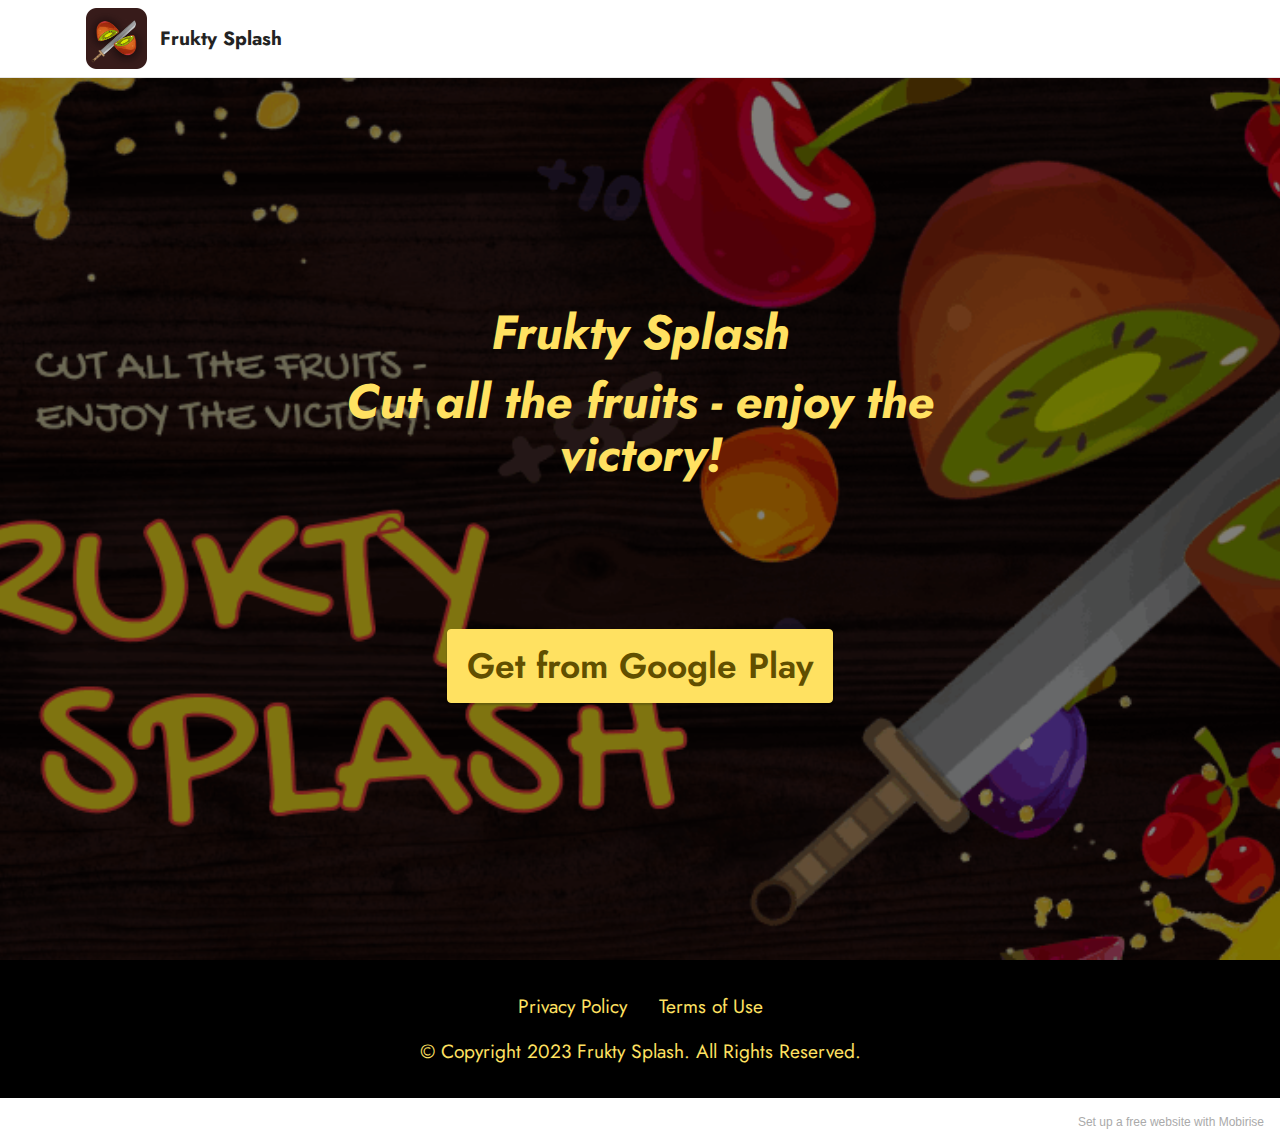
<file: index.html>
<!DOCTYPE html>
<html  >
<head>
  <!-- Site made with Mobirise Website Builder v5.5.8, https://mobirise.com -->
  <meta charset="UTF-8">
  <meta http-equiv="X-UA-Compatible" content="IE=edge">
  <meta name="generator" content="Mobirise v5.5.8, mobirise.com">
  <meta name="viewport" content="width=device-width, initial-scale=1, minimum-scale=1">
  <link rel="shortcut icon" href="assets/images/logo-128x128-12.png" type="image/x-icon">
  <meta name="description" content="Frukty Splash">
  
  
  <title>Frukty Splash</title>
  <link rel="stylesheet" href="assets/bootstrap/css/bootstrap.min.css">
  <link rel="stylesheet" href="assets/bootstrap/css/bootstrap-grid.min.css">
  <link rel="stylesheet" href="assets/bootstrap/css/bootstrap-reboot.min.css">
  <link rel="stylesheet" href="assets/dropdown/css/style.css">
  <link rel="stylesheet" href="assets/socicon/css/styles.css">
  <link rel="stylesheet" href="assets/theme/css/style.css">
  <link rel="preload" href="https://fonts.googleapis.com/css?family=Jost:100,200,300,400,500,600,700,800,900,100i,200i,300i,400i,500i,600i,700i,800i,900i&display=swap" as="style" onload="this.onload=null;this.rel='stylesheet'">
  <noscript><link rel="stylesheet" href="https://fonts.googleapis.com/css?family=Jost:100,200,300,400,500,600,700,800,900,100i,200i,300i,400i,500i,600i,700i,800i,900i&display=swap"></noscript>
  <link rel="preload" as="style" href="assets/mobirise/css/mbr-additional.css"><link rel="stylesheet" href="assets/mobirise/css/mbr-additional.css" type="text/css">
  
  
  
  
</head>
<body>
  
  <section data-bs-version="5.1" class="menu cid-s48OLK6784" once="menu" id="menu1-h">
    
    <nav class="navbar navbar-dropdown navbar-fixed-top navbar-expand-lg">
        <div class="container">
            <div class="navbar-brand">
                <span class="navbar-logo">
                    <a href="https://play.google.com/store/apps/details?id=com.frutss.lesh">
                        <img src="assets/images/logo-12-121x121.png" alt="Mobirise" style="height: 3.8rem;">
                    </a>
                </span>
                <span class="navbar-caption-wrap"><a class="navbar-caption text-black text-primary display-7" href="https://play.google.com/store/apps/details?id=com.frutss.lesh">Frukty Splash</a></span>
            </div>
            
            <div class="collapse navbar-collapse" id="navbarSupportedContent">
                <ul class="navbar-nav nav-dropdown nav-right" data-app-modern-menu="true"><li class="nav-item"><a class="nav-link link text-black display-4" href="https://mobirise.com">Menu Item 1</a></li>
                    <li class="nav-item"><a class="nav-link link text-black display-4" href="https://mobirise.com">
                            Menu Item 2</a></li></ul>
                
                
            </div>
        </div>
    </nav>

</section>

<section data-bs-version="5.1" class="header1 cid-s48MCQYojq mbr-fullscreen" id="header1-f">

    

    <div class="mbr-overlay" style="opacity: 0.5; background-color: rgb(0, 0, 0);"></div>

    <div class="align-center container">
        <div class="row justify-content-center">
            <div class="col-12 col-lg-8">
                <h1 class="mbr-section-title mbr-fonts-style mb-3 display-2"><strong><em>Frukty Splash</em></strong></h1>
                <h2 class="mbr-section-title mbr-fonts-style mb-3 display-2"><strong><em>Cut all the fruits - enjoy the victory!</em></strong></h2>
                <p class="mbr-text mbr-fonts-style display-2"><br><br></p>
                <div class="mbr-section-btn mt-3"><a class="btn btn-warning display-5" href="https://play.google.com/store/apps/details?id=com.frutss.lesh" target="_blank">Get from Google Play</a></div>
            </div>
        </div>
    </div>
</section>

<section data-bs-version="5.1" class="footer3 cid-s48P1Icc8J" once="footers" id="footer3-i">

    

    

    <div class="container">
        <div class="media-container-row align-center mbr-white">
            <div class="row row-links">
                <ul class="foot-menu">
                    
                    
                    
                    
                    
                <li class="foot-menu-item mbr-fonts-style display-7"><a href="privacy-policy.html" class="text-warning text-primary">Privacy Policy</a></li><li class="foot-menu-item mbr-fonts-style display-7"><a href="terms-of-use.html" class="text-warning">Terms of Use</a></li></ul>
            </div>
            
            <div class="row row-copirayt">
                <p class="mbr-text mb-0 mbr-fonts-style mbr-white align-center display-7">
                    © Copyright 2023 Frukty Splash. All Rights Reserved.
                </p>
            </div>
        </div>
    </div>
</section><section style="background-color: #fff; font-family: -apple-system, BlinkMacSystemFont, 'Segoe UI', 'Roboto', 'Helvetica Neue', Arial, sans-serif; color:#aaa; font-size:12px; padding: 0; align-items: center; display: flex;"><a href="https://mobirise.site/h" style="flex: 1 1; height: 3rem; padding-left: 1rem;"></a><p style="flex: 0 0 auto; margin:0; padding-right:1rem;">Set up a free <a href="https://mobirise.site/y" style="color:#aaa;">website</a> with Mobirise</p></section><script src="assets/bootstrap/js/bootstrap.bundle.min.js"></script>  <script src="assets/smoothscroll/smooth-scroll.js"></script>  <script src="assets/ytplayer/index.js"></script>  <script src="assets/dropdown/js/navbar-dropdown.js"></script>  <script src="assets/theme/js/script.js"></script>  
  
  
</body>
</html>
</file>
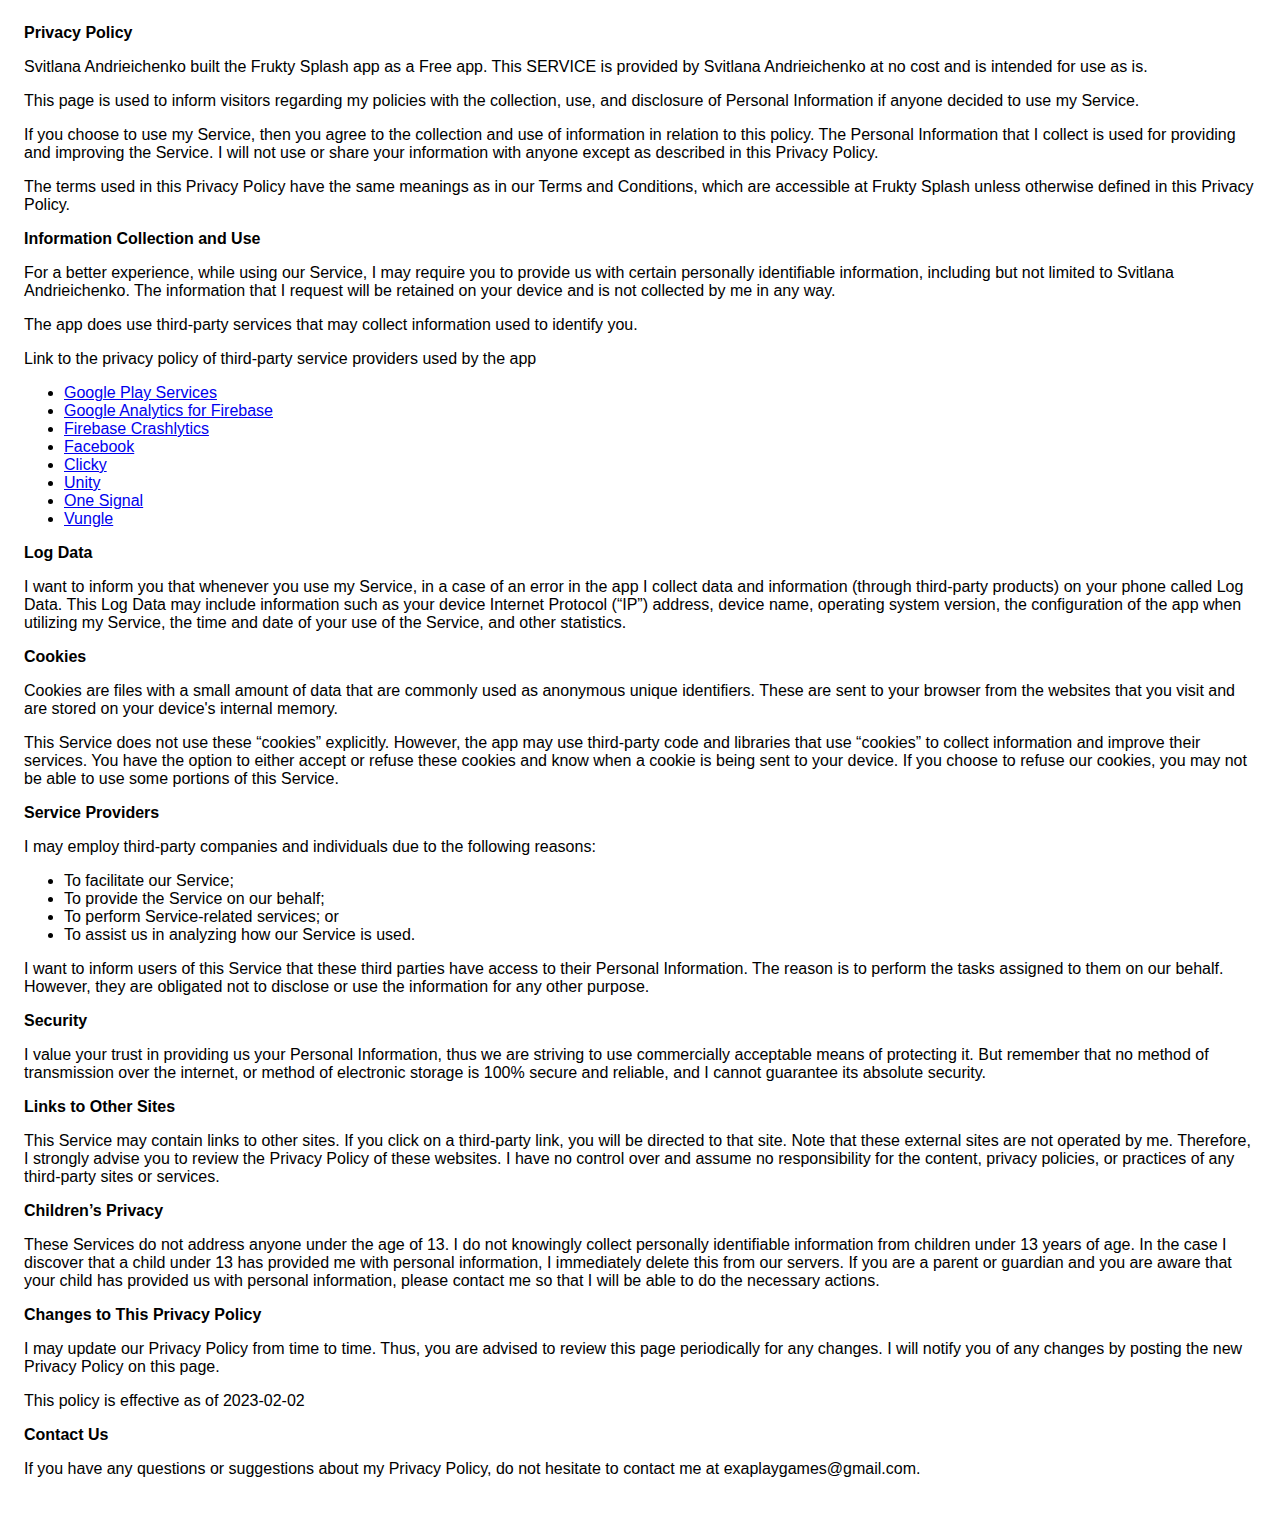
<file: privacy-policy.html>
<!DOCTYPE html>
    <html>
    <head>
      <meta charset='utf-8'>
      <meta name='viewport' content='width=device-width'>
      <title>Privacy Policy</title>
      <style> body { font-family: 'Helvetica Neue', Helvetica, Arial, sans-serif; padding:1em; } </style>
    </head>
    <body>
    <strong>Privacy Policy</strong> <p>
                  Svitlana Andrieichenko built the Frukty Splash app as
                  a Free app. This SERVICE is provided by
                  Svitlana Andrieichenko at no cost and is intended for use as
                  is.
                </p> <p>
                  This page is used to inform visitors regarding my
                  policies with the collection, use, and disclosure of Personal
                  Information if anyone decided to use my Service.
                </p> <p>
                  If you choose to use my Service, then you agree to
                  the collection and use of information in relation to this
                  policy. The Personal Information that I collect is
                  used for providing and improving the Service. I will not use or share your information with
                  anyone except as described in this Privacy Policy.
                </p> <p>
                  The terms used in this Privacy Policy have the same meanings
                  as in our Terms and Conditions, which are accessible at
                  Frukty Splash unless otherwise defined in this Privacy Policy.
                </p> <p><strong>Information Collection and Use</strong></p> <p>
                  For a better experience, while using our Service, I
                  may require you to provide us with certain personally
                  identifiable information, including but not limited to Svitlana Andrieichenko. The information that
                  I request will be retained on your device and is not collected by me in any way.
                </p> <div><p>
                    The app does use third-party services that may collect
                    information used to identify you.
                  </p> <p>
                    Link to the privacy policy of third-party service providers used
                    by the app
                  </p> <ul><li><a href="https://www.google.com/policies/privacy/" target="_blank" rel="noopener noreferrer">Google Play Services</a></li><!----><li><a href="https://firebase.google.com/policies/analytics" target="_blank" rel="noopener noreferrer">Google Analytics for Firebase</a></li><li><a href="https://firebase.google.com/support/privacy/" target="_blank" rel="noopener noreferrer">Firebase Crashlytics</a></li><li><a href="https://www.facebook.com/about/privacy/update/printable" target="_blank" rel="noopener noreferrer">Facebook</a></li><!----><!----><li><a href="https://clicky.com/terms#privacy" target="_blank" rel="noopener noreferrer">Clicky</a></li><!----><!----><!----><li><a href="https://unity3d.com/legal/privacy-policy" target="_blank" rel="noopener noreferrer">Unity</a></li><!----><!----><li><a href="https://onesignal.com/privacy_policy" target="_blank" rel="noopener noreferrer">One Signal</a></li><!----><!----><!----><li><a href="https://vungle.com/privacy/" target="_blank" rel="noopener noreferrer">Vungle</a></li><!----><!----><!----><!----><!----><!----><!----><!----><!----></ul></div> <p><strong>Log Data</strong></p> <p>
                  I want to inform you that whenever you
                  use my Service, in a case of an error in the app
                  I collect data and information (through third-party
                  products) on your phone called Log Data. This Log Data may
                  include information such as your device Internet Protocol
                  (“IP”) address, device name, operating system version, the
                  configuration of the app when utilizing my Service,
                  the time and date of your use of the Service, and other
                  statistics.
                </p> <p><strong>Cookies</strong></p> <p>
                  Cookies are files with a small amount of data that are
                  commonly used as anonymous unique identifiers. These are sent
                  to your browser from the websites that you visit and are
                  stored on your device's internal memory.
                </p> <p>
                  This Service does not use these “cookies” explicitly. However,
                  the app may use third-party code and libraries that use
                  “cookies” to collect information and improve their services.
                  You have the option to either accept or refuse these cookies
                  and know when a cookie is being sent to your device. If you
                  choose to refuse our cookies, you may not be able to use some
                  portions of this Service.
                </p> <p><strong>Service Providers</strong></p> <p>
                  I may employ third-party companies and
                  individuals due to the following reasons:
                </p> <ul><li>To facilitate our Service;</li> <li>To provide the Service on our behalf;</li> <li>To perform Service-related services; or</li> <li>To assist us in analyzing how our Service is used.</li></ul> <p>
                  I want to inform users of this Service
                  that these third parties have access to their Personal
                  Information. The reason is to perform the tasks assigned to
                  them on our behalf. However, they are obligated not to
                  disclose or use the information for any other purpose.
                </p> <p><strong>Security</strong></p> <p>
                  I value your trust in providing us your
                  Personal Information, thus we are striving to use commercially
                  acceptable means of protecting it. But remember that no method
                  of transmission over the internet, or method of electronic
                  storage is 100% secure and reliable, and I cannot
                  guarantee its absolute security.
                </p> <p><strong>Links to Other Sites</strong></p> <p>
                  This Service may contain links to other sites. If you click on
                  a third-party link, you will be directed to that site. Note
                  that these external sites are not operated by me.
                  Therefore, I strongly advise you to review the
                  Privacy Policy of these websites. I have
                  no control over and assume no responsibility for the content,
                  privacy policies, or practices of any third-party sites or
                  services.
                </p> <p><strong>Children’s Privacy</strong></p> <div><p>
                    These Services do not address anyone under the age of 13.
                    I do not knowingly collect personally
                    identifiable information from children under 13 years of age. In the case
                    I discover that a child under 13 has provided
                    me with personal information, I immediately
                    delete this from our servers. If you are a parent or guardian
                    and you are aware that your child has provided us with
                    personal information, please contact me so that
                    I will be able to do the necessary actions.
                  </p></div> <!----> <p><strong>Changes to This Privacy Policy</strong></p> <p>
                  I may update our Privacy Policy from
                  time to time. Thus, you are advised to review this page
                  periodically for any changes. I will
                  notify you of any changes by posting the new Privacy Policy on
                  this page.
                </p> <p>This policy is effective as of 2023-02-02</p> <p><strong>Contact Us</strong></p> <p>
                  If you have any questions or suggestions about my
                  Privacy Policy, do not hesitate to contact me at exaplaygames@gmail.com.
    </body>
    </html>
</file>
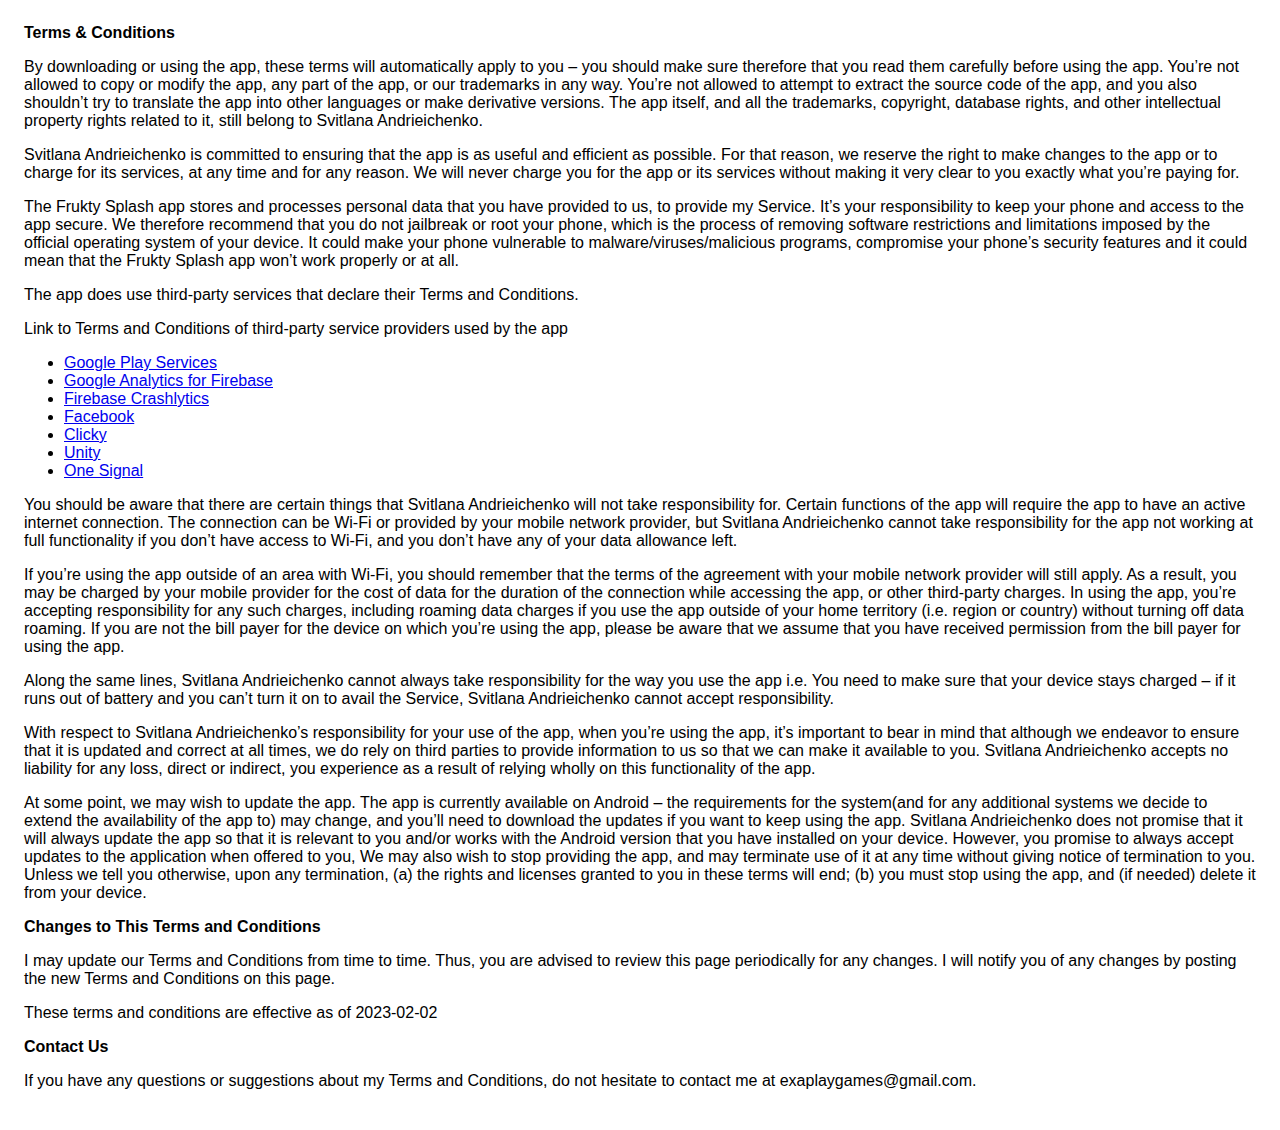
<file: terms-of-use.html>
<!DOCTYPE html>
    <html>
    <head>
      <meta charset='utf-8'>
      <meta name='viewport' content='width=device-width'>
      <title>Terms &amp; Conditions</title>
      <style> body { font-family: 'Helvetica Neue', Helvetica, Arial, sans-serif; padding:1em; } </style>
    </head>
    <body>
    <strong>Terms &amp; Conditions</strong> <p>
                  By downloading or using the app, these terms will
                  automatically apply to you – you should make sure therefore
                  that you read them carefully before using the app. You’re not
                  allowed to copy or modify the app, any part of the app, or
                  our trademarks in any way. You’re not allowed to attempt to
                  extract the source code of the app, and you also shouldn’t try
                  to translate the app into other languages or make derivative
                  versions. The app itself, and all the trademarks, copyright,
                  database rights, and other intellectual property rights related
                  to it, still belong to Svitlana Andrieichenko.
                </p> <p>
                  Svitlana Andrieichenko is committed to ensuring that the app is
                  as useful and efficient as possible. For that reason, we
                  reserve the right to make changes to the app or to charge for
                  its services, at any time and for any reason. We will never
                  charge you for the app or its services without making it very
                  clear to you exactly what you’re paying for.
                </p> <p>
                  The Frukty Splash app stores and processes personal data that
                  you have provided to us, to provide my
                  Service. It’s your responsibility to keep your phone and
                  access to the app secure. We therefore recommend that you do
                  not jailbreak or root your phone, which is the process of
                  removing software restrictions and limitations imposed by the
                  official operating system of your device. It could make your
                  phone vulnerable to malware/viruses/malicious programs,
                  compromise your phone’s security features and it could mean
                  that the Frukty Splash app won’t work properly or at all.
                </p> <div><p>
                    The app does use third-party services that declare their
                    Terms and Conditions.
                  </p> <p>
                    Link to Terms and Conditions of third-party service
                    providers used by the app
                  </p> <ul><li><a href="https://policies.google.com/terms" target="_blank" rel="noopener noreferrer">Google Play Services</a></li><!----><li><a href="https://firebase.google.com/terms/analytics" target="_blank" rel="noopener noreferrer">Google Analytics for Firebase</a></li><li><a href="https://firebase.google.com/terms/crashlytics" target="_blank" rel="noopener noreferrer">Firebase Crashlytics</a></li><li><a href="https://www.facebook.com/legal/terms/plain_text_terms" target="_blank" rel="noopener noreferrer">Facebook</a></li><!----><!----><li><a href="https://clicky.com/terms/" target="_blank" rel="noopener noreferrer">Clicky</a></li><!----><!----><!----><li><a href="https://unity3d.com/legal/terms-of-service" target="_blank" rel="noopener noreferrer">Unity</a></li><!----><!----><li><a href="https://onesignal.com/tos" target="_blank" rel="noopener noreferrer">One Signal</a></li><!----><!----><!----><!----><!----><!----><!----><!----><!----><!----><!----><!----><!----></ul></div> <p>
                  You should be aware that there are certain things that
                  Svitlana Andrieichenko will not take responsibility for. Certain
                  functions of the app will require the app to have an active
                  internet connection. The connection can be Wi-Fi or provided
                  by your mobile network provider, but Svitlana Andrieichenko
                  cannot take responsibility for the app not working at full
                  functionality if you don’t have access to Wi-Fi, and you don’t
                  have any of your data allowance left.
                </p> <p></p> <p>
                  If you’re using the app outside of an area with Wi-Fi, you
                  should remember that the terms of the agreement with your
                  mobile network provider will still apply. As a result, you may
                  be charged by your mobile provider for the cost of data for
                  the duration of the connection while accessing the app, or
                  other third-party charges. In using the app, you’re accepting
                  responsibility for any such charges, including roaming data
                  charges if you use the app outside of your home territory
                  (i.e. region or country) without turning off data roaming. If
                  you are not the bill payer for the device on which you’re
                  using the app, please be aware that we assume that you have
                  received permission from the bill payer for using the app.
                </p> <p>
                  Along the same lines, Svitlana Andrieichenko cannot always take
                  responsibility for the way you use the app i.e. You need to
                  make sure that your device stays charged – if it runs out of
                  battery and you can’t turn it on to avail the Service,
                  Svitlana Andrieichenko cannot accept responsibility.
                </p> <p>
                  With respect to Svitlana Andrieichenko’s responsibility for your
                  use of the app, when you’re using the app, it’s important to
                  bear in mind that although we endeavor to ensure that it is
                  updated and correct at all times, we do rely on third parties
                  to provide information to us so that we can make it available
                  to you. Svitlana Andrieichenko accepts no liability for any
                  loss, direct or indirect, you experience as a result of
                  relying wholly on this functionality of the app.
                </p> <p>
                  At some point, we may wish to update the app. The app is
                  currently available on Android – the requirements for the 
                  system(and for any additional systems we
                  decide to extend the availability of the app to) may change,
                  and you’ll need to download the updates if you want to keep
                  using the app. Svitlana Andrieichenko does not promise that it
                  will always update the app so that it is relevant to you
                  and/or works with the Android version that you have
                  installed on your device. However, you promise to always
                  accept updates to the application when offered to you, We may
                  also wish to stop providing the app, and may terminate use of
                  it at any time without giving notice of termination to you.
                  Unless we tell you otherwise, upon any termination, (a) the
                  rights and licenses granted to you in these terms will end;
                  (b) you must stop using the app, and (if needed) delete it
                  from your device.
                </p> <p><strong>Changes to This Terms and Conditions</strong></p> <p>
                  I may update our Terms and Conditions
                  from time to time. Thus, you are advised to review this page
                  periodically for any changes. I will
                  notify you of any changes by posting the new Terms and
                  Conditions on this page.
                </p> <p>
                  These terms and conditions are effective as of 2023-02-02
                </p> <p><strong>Contact Us</strong></p> <p>
                  If you have any questions or suggestions about my
                  Terms and Conditions, do not hesitate to contact me
                  at exaplaygames@gmail.com.
    </body>
    </html>
</file>
<file: assets/dropdown/css/style.css>
.navbar-dropdown {
  left: 0;
  padding: 0;
  position: absolute;
  right: 0;
  top: 0;
  transition: all 0.45s ease;
  z-index: 1030;
  background: #282828; }
  .navbar-dropdown .navbar-logo {
    margin-right: 0.8rem;
    transition: margin 0.3s ease-in-out;
    vertical-align: middle; }
    .navbar-dropdown .navbar-logo img {
      height: 3.125rem;
      transition: all 0.3s ease-in-out; }
    .navbar-dropdown .navbar-logo.mbr-iconfont {
      font-size: 3.125rem;
      line-height: 3.125rem; }
  .navbar-dropdown .navbar-caption {
    font-weight: 700;
    white-space: normal;
    vertical-align: -4px;
    line-height: 3.125rem !important; }
    .navbar-dropdown .navbar-caption, .navbar-dropdown .navbar-caption:hover {
      color: inherit;
      text-decoration: none; }
  .navbar-dropdown .mbr-iconfont + .navbar-caption {
    vertical-align: -1px; }
  .navbar-dropdown.navbar-fixed-top {
    position: fixed; }
  .navbar-dropdown .navbar-brand span {
    vertical-align: -4px; }
  .navbar-dropdown.bg-color.transparent {
    background: none; }
  .navbar-dropdown.navbar-short .navbar-brand {
    padding: 0.625rem 0; }
    .navbar-dropdown.navbar-short .navbar-brand span {
      vertical-align: -1px; }
  .navbar-dropdown.navbar-short .navbar-caption {
    line-height: 2.375rem !important;
    vertical-align: -2px; }
  .navbar-dropdown.navbar-short .navbar-logo {
    margin-right: 0.5rem; }
    .navbar-dropdown.navbar-short .navbar-logo img {
      height: 2.375rem; }
    .navbar-dropdown.navbar-short .navbar-logo.mbr-iconfont {
      font-size: 2.375rem;
      line-height: 2.375rem; }
  .navbar-dropdown.navbar-short .mbr-table-cell {
    height: 3.625rem; }
  .navbar-dropdown .navbar-close {
    left: 0.6875rem;
    position: fixed;
    top: 0.75rem;
    z-index: 1000; }
  .navbar-dropdown .hamburger-icon {
    content: "";
    display: inline-block;
    vertical-align: middle;
    width: 16px;
    -webkit-box-shadow: 0 -6px 0 1px #282828,0 0 0 1px #282828,0 6px 0 1px #282828;
    -moz-box-shadow: 0 -6px 0 1px #282828,0 0 0 1px #282828,0 6px 0 1px #282828;
    box-shadow: 0 -6px 0 1px #282828,0 0 0 1px #282828,0 6px 0 1px #282828; }

.dropdown-menu .dropdown-toggle[data-toggle="dropdown-submenu"]::after {
  border-bottom: 0.35em solid transparent;
  border-left: 0.35em solid;
  border-right: 0;
  border-top: 0.35em solid transparent;
  margin-left: 0.3rem; }

.dropdown-menu .dropdown-item:focus {
  outline: 0; }

.nav-dropdown {
  font-size: 0.75rem;
  font-weight: 500;
  height: auto !important; }
  .nav-dropdown .nav-btn {
    padding-left: 1rem; }
  .nav-dropdown .link {
    margin: .667em 1.667em;
    font-weight: 500;
    padding: 0;
    transition: color .2s ease-in-out; }
    .nav-dropdown .link.dropdown-toggle {
      margin-right: 2.583em; }
      .nav-dropdown .link.dropdown-toggle::after {
        margin-left: .25rem;
        border-top: 0.35em solid;
        border-right: 0.35em solid transparent;
        border-left: 0.35em solid transparent;
        border-bottom: 0; }
      .nav-dropdown .link.dropdown-toggle[aria-expanded="true"] {
        margin: 0;
        padding: 0.667em 3.263em  0.667em 1.667em; }
  .nav-dropdown .link::after,
  .nav-dropdown .dropdown-item::after {
    color: inherit; }
  .nav-dropdown .btn {
    font-size: 0.75rem;
    font-weight: 700;
    letter-spacing: 0;
    margin-bottom: 0;
    padding-left: 1.25rem;
    padding-right: 1.25rem; }
  .nav-dropdown .dropdown-menu {
    border-radius: 0;
    border: 0;
    left: 0;
    margin: 0;
    padding-bottom: 1.25rem;
    padding-top: 1.25rem;
    position: relative; }
  .nav-dropdown .dropdown-submenu {
    margin-left: 0.125rem;
    top: 0; }
  .nav-dropdown .dropdown-item {
    font-weight: 500;
    line-height: 2;
    padding: 0.3846em 4.615em 0.3846em 1.5385em;
    position: relative;
    transition: color .2s ease-in-out, background-color .2s ease-in-out; }
    .nav-dropdown .dropdown-item::after {
      margin-top: -0.3077em;
      position: absolute;
      right: 1.1538em;
      top: 50%; }
    .nav-dropdown .dropdown-item:focus, .nav-dropdown .dropdown-item:hover {
      background: none; }

@media (max-width: 767px) {
  .nav-dropdown.navbar-toggleable-sm {
    bottom: 0;
    display: none;
    left: 0;
    overflow-x: hidden;
    position: fixed;
    top: 0;
    transform: translateX(-100%);
    -ms-transform: translateX(-100%);
    -webkit-transform: translateX(-100%);
    width: 18.75rem;
    z-index: 999; } }
.nav-dropdown.navbar-toggleable-xl {
  bottom: 0;
  display: none;
  left: 0;
  overflow-x: hidden;
  position: fixed;
  top: 0;
  transform: translateX(-100%);
  -ms-transform: translateX(-100%);
  -webkit-transform: translateX(-100%);
  width: 18.75rem;
  z-index: 999; }

.nav-dropdown-sm {
  display: block !important;
  overflow-x: hidden;
  overflow: auto;
  padding-top: 3.875rem; }
  .nav-dropdown-sm::after {
    content: "";
    display: block;
    height: 3rem;
    width: 100%; }
  .nav-dropdown-sm.collapse.in ~ .navbar-close {
    display: block !important; }
  .nav-dropdown-sm.collapsing, .nav-dropdown-sm.collapse.in {
    transform: translateX(0);
    -ms-transform: translateX(0);
    -webkit-transform: translateX(0);
    transition: all 0.25s ease-out;
    -webkit-transition: all 0.25s ease-out;
    background: #282828; }
  .nav-dropdown-sm.collapsing[aria-expanded="false"] {
    transform: translateX(-100%);
    -ms-transform: translateX(-100%);
    -webkit-transform: translateX(-100%); }
  .nav-dropdown-sm .nav-item {
    display: block;
    margin-left: 0 !important;
    padding-left: 0; }
  .nav-dropdown-sm .link,
  .nav-dropdown-sm .dropdown-item {
    border-top: 1px dotted rgba(255, 255, 255, 0.1);
    font-size: 0.8125rem;
    line-height: 1.6;
    margin: 0 !important;
    padding: 0.875rem 2.4rem 0.875rem 1.5625rem !important;
    position: relative;
    white-space: normal; }
    .nav-dropdown-sm .link:focus, .nav-dropdown-sm .link:hover,
    .nav-dropdown-sm .dropdown-item:focus,
    .nav-dropdown-sm .dropdown-item:hover {
      background: rgba(0, 0, 0, 0.2) !important;
      color: #c0a375; }
  .nav-dropdown-sm .nav-btn {
    position: relative;
    padding: 1.5625rem 1.5625rem 0 1.5625rem; }
    .nav-dropdown-sm .nav-btn::before {
      border-top: 1px dotted rgba(255, 255, 255, 0.1);
      content: "";
      left: 0;
      position: absolute;
      top: 0;
      width: 100%; }
    .nav-dropdown-sm .nav-btn + .nav-btn {
      padding-top: 0.625rem; }
      .nav-dropdown-sm .nav-btn + .nav-btn::before {
        display: none; }
  .nav-dropdown-sm .btn {
    padding: 0.625rem 0; }
  .nav-dropdown-sm .dropdown-toggle[data-toggle="dropdown-submenu"]::after {
    margin-left: .25rem;
    border-top: 0.35em solid;
    border-right: 0.35em solid transparent;
    border-left: 0.35em solid transparent;
    border-bottom: 0; }
  .nav-dropdown-sm .dropdown-toggle[data-toggle="dropdown-submenu"][aria-expanded="true"]::after {
    border-top: 0;
    border-right: 0.35em solid transparent;
    border-left: 0.35em solid transparent;
    border-bottom: 0.35em solid; }
  .nav-dropdown-sm .dropdown-menu {
    margin: 0;
    padding: 0;
    position: relative;
    top: 0;
    left: 0;
    width: 100%;
    border: 0;
    float: none;
    border-radius: 0;
    background: none; }
  .nav-dropdown-sm .dropdown-submenu {
    left: 100%;
    margin-left: 0.125rem;
    margin-top: -1.25rem;
    top: 0; }

.navbar-toggleable-sm .nav-dropdown .dropdown-menu {
  position: absolute; }

.navbar-toggleable-sm .nav-dropdown .dropdown-submenu {
  left: 100%;
  margin-left: 0.125rem;
  margin-top: -1.25rem;
  top: 0; }

.navbar-toggleable-sm.opened .nav-dropdown .dropdown-menu {
  position: relative; }

.navbar-toggleable-sm.opened .nav-dropdown .dropdown-submenu {
  left: 0;
  margin-left: 00rem;
  margin-top: 0rem;
  top: 0; }

.is-builder .nav-dropdown.collapsing {
  transition: none !important; }
</file>
<file: assets/socicon/css/styles.css>
@charset "UTF-8";

@font-face {
  font-family: 'Socicon';
  src:  url('../fonts/socicon.eot');
  src:  url('../fonts/socicon.eot?#iefix') format('embedded-opentype'),
    url('../fonts/socicon.woff2') format('woff2'),
    url('../fonts/socicon.ttf') format('truetype'),
    url('../fonts/socicon.woff') format('woff'),
    url('../fonts/socicon.svg#socicon') format('svg');
  font-weight: normal;
  font-style: normal;
  font-display: swap;
}

[data-icon]:before {
  font-family: "socicon" !important;
  content: attr(data-icon);
  font-style: normal !important;
  font-weight: normal !important;
  font-variant: normal !important;
  text-transform: none !important;
  speak: none;
  line-height: 1;
  -webkit-font-smoothing: antialiased;
  -moz-osx-font-smoothing: grayscale;
}

[class^="socicon-"], [class*=" socicon-"] {
  /* use !important to prevent issues with browser extensions that change fonts */
  font-family: 'Socicon' !important;
  speak: none;
  font-style: normal;
  font-weight: normal;
  font-variant: normal;
  text-transform: none;
  line-height: 1;

  /* Better Font Rendering =========== */
  -webkit-font-smoothing: antialiased;
  -moz-osx-font-smoothing: grayscale;
}

.socicon-eitaa:before {
  content: "\e97c";
}
.socicon-soroush:before {
  content: "\e97d";
}
.socicon-bale:before {
  content: "\e97e";
}
.socicon-zazzle:before {
  content: "\e97b";
}
.socicon-society6:before {
  content: "\e97a";
}
.socicon-redbubble:before {
  content: "\e979";
}
.socicon-avvo:before {
  content: "\e978";
}
.socicon-stitcher:before {
  content: "\e977";
}
.socicon-googlehangouts:before {
  content: "\e974";
}
.socicon-dlive:before {
  content: "\e975";
}
.socicon-vsco:before {
  content: "\e976";
}
.socicon-flipboard:before {
  content: "\e973";
}
.socicon-ubuntu:before {
  content: "\e958";
}
.socicon-artstation:before {
  content: "\e959";
}
.socicon-invision:before {
  content: "\e95a";
}
.socicon-torial:before {
  content: "\e95b";
}
.socicon-collectorz:before {
  content: "\e95c";
}
.socicon-seenthis:before {
  content: "\e95d";
}
.socicon-googleplaymusic:before {
  content: "\e95e";
}
.socicon-debian:before {
  content: "\e95f";
}
.socicon-filmfreeway:before {
  content: "\e960";
}
.socicon-gnome:before {
  content: "\e961";
}
.socicon-itchio:before {
  content: "\e962";
}
.socicon-jamendo:before {
  content: "\e963";
}
.socicon-mix:before {
  content: "\e964";
}
.socicon-sharepoint:before {
  content: "\e965";
}
.socicon-tinder:before {
  content: "\e966";
}
.socicon-windguru:before {
  content: "\e967";
}
.socicon-cdbaby:before {
  content: "\e968";
}
.socicon-elementaryos:before {
  content: "\e969";
}
.socicon-stage32:before {
  content: "\e96a";
}
.socicon-tiktok:before {
  content: "\e96b";
}
.socicon-gitter:before {
  content: "\e96c";
}
.socicon-letterboxd:before {
  content: "\e96d";
}
.socicon-threema:before {
  content: "\e96e";
}
.socicon-splice:before {
  content: "\e96f";
}
.socicon-metapop:before {
  content: "\e970";
}
.socicon-naver:before {
  content: "\e971";
}
.socicon-remote:before {
  content: "\e972";
}
.socicon-internet:before {
  content: "\e957";
}
.socicon-moddb:before {
  content: "\e94b";
}
.socicon-indiedb:before {
  content: "\e94c";
}
.socicon-traxsource:before {
  content: "\e94d";
}
.socicon-gamefor:before {
  content: "\e94e";
}
.socicon-pixiv:before {
  content: "\e94f";
}
.socicon-myanimelist:before {
  content: "\e950";
}
.socicon-blackberry:before {
  content: "\e951";
}
.socicon-wickr:before {
  content: "\e952";
}
.socicon-spip:before {
  content: "\e953";
}
.socicon-napster:before {
  content: "\e954";
}
.socicon-beatport:before {
  content: "\e955";
}
.socicon-hackerone:before {
  content: "\e956";
}
.socicon-hackernews:before {
  content: "\e946";
}
.socicon-smashwords:before {
  content: "\e947";
}
.socicon-kobo:before {
  content: "\e948";
}
.socicon-bookbub:before {
  content: "\e949";
}
.socicon-mailru:before {
  content: "\e94a";
}
.socicon-gitlab:before {
  content: "\e945";
}
.socicon-instructables:before {
  content: "\e944";
}
.socicon-portfolio:before {
  content: "\e943";
}
.socicon-codered:before {
  content: "\e940";
}
.socicon-origin:before {
  content: "\e941";
}
.socicon-nextdoor:before {
  content: "\e942";
}
.socicon-udemy:before {
  content: "\e93f";
}
.socicon-livemaster:before {
  content: "\e93e";
}
.socicon-crunchbase:before {
  content: "\e93b";
}
.socicon-homefy:before {
  content: "\e93c";
}
.socicon-calendly:before {
  content: "\e93d";
}
.socicon-realtor:before {
  content: "\e90f";
}
.socicon-tidal:before {
  content: "\e910";
}
.socicon-qobuz:before {
  content: "\e911";
}
.socicon-natgeo:before {
  content: "\e912";
}
.socicon-mastodon:before {
  content: "\e913";
}
.socicon-unsplash:before {
  content: "\e914";
}
.socicon-homeadvisor:before {
  content: "\e915";
}
.socicon-angieslist:before {
  content: "\e916";
}
.socicon-codepen:before {
  content: "\e917";
}
.socicon-slack:before {
  content: "\e918";
}
.socicon-openaigym:before {
  content: "\e919";
}
.socicon-logmein:before {
  content: "\e91a";
}
.socicon-fiverr:before {
  content: "\e91b";
}
.socicon-gotomeeting:before {
  content: "\e91c";
}
.socicon-aliexpress:before {
  content: "\e91d";
}
.socicon-guru:before {
  content: "\e91e";
}
.socicon-appstore:before {
  content: "\e91f";
}
.socicon-homes:before {
  content: "\e920";
}
.socicon-zoom:before {
  content: "\e921";
}
.socicon-alibaba:before {
  content: "\e922";
}
.socicon-craigslist:before {
  content: "\e923";
}
.socicon-wix:before {
  content: "\e924";
}
.socicon-redfin:before {
  content: "\e925";
}
.socicon-googlecalendar:before {
  content: "\e926";
}
.socicon-shopify:before {
  content: "\e927";
}
.socicon-freelancer:before {
  content: "\e928";
}
.socicon-seedrs:before {
  content: "\e929";
}
.socicon-bing:before {
  content: "\e92a";
}
.socicon-doodle:before {
  content: "\e92b";
}
.socicon-bonanza:before {
  content: "\e92c";
}
.socicon-squarespace:before {
  content: "\e92d";
}
.socicon-toptal:before {
  content: "\e92e";
}
.socicon-gust:before {
  content: "\e92f";
}
.socicon-ask:before {
  content: "\e930";
}
.socicon-trulia:before {
  content: "\e931";
}
.socicon-loomly:before {
  content: "\e932";
}
.socicon-ghost:before {
  content: "\e933";
}
.socicon-upwork:before {
  content: "\e934";
}
.socicon-fundable:before {
  content: "\e935";
}
.socicon-booking:before {
  content: "\e936";
}
.socicon-googlemaps:before {
  content: "\e937";
}
.socicon-zillow:before {
  content: "\e938";
}
.socicon-niconico:before {
  content: "\e939";
}
.socicon-toneden:before {
  content: "\e93a";
}
.socicon-augment:before {
  content: "\e908";
}
.socicon-bitbucket:before {
  content: "\e909";
}
.socicon-fyuse:before {
  content: "\e90a";
}
.socicon-yt-gaming:before {
  content: "\e90b";
}
.socicon-sketchfab:before {
  content: "\e90c";
}
.socicon-mobcrush:before {
  content: "\e90d";
}
.socicon-microsoft:before {
  content: "\e90e";
}
.socicon-pandora:before {
  content: "\e907";
}
.socicon-messenger:before {
  content: "\e906";
}
.socicon-gamewisp:before {
  content: "\e905";
}
.socicon-bloglovin:before {
  content: "\e904";
}
.socicon-tunein:before {
  content: "\e903";
}
.socicon-gamejolt:before {
  content: "\e901";
}
.socicon-trello:before {
  content: "\e902";
}
.socicon-spreadshirt:before {
  content: "\e900";
}
.socicon-500px:before {
  content: "\e000";
}
.socicon-8tracks:before {
  content: "\e001";
}
.socicon-airbnb:before {
  content: "\e002";
}
.socicon-alliance:before {
  content: "\e003";
}
.socicon-amazon:before {
  content: "\e004";
}
.socicon-amplement:before {
  content: "\e005";
}
.socicon-android:before {
  content: "\e006";
}
.socicon-angellist:before {
  content: "\e007";
}
.socicon-apple:before {
  content: "\e008";
}
.socicon-appnet:before {
  content: "\e009";
}
.socicon-baidu:before {
  content: "\e00a";
}
.socicon-bandcamp:before {
  content: "\e00b";
}
.socicon-battlenet:before {
  content: "\e00c";
}
.socicon-mixer:before {
  content: "\e00d";
}
.socicon-bebee:before {
  content: "\e00e";
}
.socicon-bebo:before {
  content: "\e00f";
}
.socicon-behance:before {
  content: "\e010";
}
.socicon-blizzard:before {
  content: "\e011";
}
.socicon-blogger:before {
  content: "\e012";
}
.socicon-buffer:before {
  content: "\e013";
}
.socicon-chrome:before {
  content: "\e014";
}
.socicon-coderwall:before {
  content: "\e015";
}
.socicon-curse:before {
  content: "\e016";
}
.socicon-dailymotion:before {
  content: "\e017";
}
.socicon-deezer:before {
  content: "\e018";
}
.socicon-delicious:before {
  content: "\e019";
}
.socicon-deviantart:before {
  content: "\e01a";
}
.socicon-diablo:before {
  content: "\e01b";
}
.socicon-digg:before {
  content: "\e01c";
}
.socicon-discord:before {
  content: "\e01d";
}
.socicon-disqus:before {
  content: "\e01e";
}
.socicon-douban:before {
  content: "\e01f";
}
.socicon-draugiem:before {
  content: "\e020";
}
.socicon-dribbble:before {
  content: "\e021";
}
.socicon-drupal:before {
  content: "\e022";
}
.socicon-ebay:before {
  content: "\e023";
}
.socicon-ello:before {
  content: "\e024";
}
.socicon-endomodo:before {
  content: "\e025";
}
.socicon-envato:before {
  content: "\e026";
}
.socicon-etsy:before {
  content: "\e027";
}
.socicon-facebook:before {
  content: "\e028";
}
.socicon-feedburner:before {
  content: "\e029";
}
.socicon-filmweb:before {
  content: "\e02a";
}
.socicon-firefox:before {
  content: "\e02b";
}
.socicon-flattr:before {
  content: "\e02c";
}
.socicon-flickr:before {
  content: "\e02d";
}
.socicon-formulr:before {
  content: "\e02e";
}
.socicon-forrst:before {
  content: "\e02f";
}
.socicon-foursquare:before {
  content: "\e030";
}
.socicon-friendfeed:before {
  content: "\e031";
}
.socicon-github:before {
  content: "\e032";
}
.socicon-goodreads:before {
  content: "\e033";
}
.socicon-google:before {
  content: "\e034";
}
.socicon-googlescholar:before {
  content: "\e035";
}
.socicon-googlegroups:before {
  content: "\e036";
}
.socicon-googlephotos:before {
  content: "\e037";
}
.socicon-googleplus:before {
  content: "\e038";
}
.socicon-grooveshark:before {
  content: "\e039";
}
.socicon-hackerrank:before {
  content: "\e03a";
}
.socicon-hearthstone:before {
  content: "\e03b";
}
.socicon-hellocoton:before {
  content: "\e03c";
}
.socicon-heroes:before {
  content: "\e03d";
}
.socicon-smashcast:before {
  content: "\e03e";
}
.socicon-horde:before {
  content: "\e03f";
}
.socicon-houzz:before {
  content: "\e040";
}
.socicon-icq:before {
  content: "\e041";
}
.socicon-identica:before {
  content: "\e042";
}
.socicon-imdb:before {
  content: "\e043";
}
.socicon-instagram:before {
  content: "\e044";
}
.socicon-issuu:before {
  content: "\e045";
}
.socicon-istock:before {
  content: "\e046";
}
.socicon-itunes:before {
  content: "\e047";
}
.socicon-keybase:before {
  content: "\e048";
}
.socicon-lanyrd:before {
  content: "\e049";
}
.socicon-lastfm:before {
  content: "\e04a";
}
.socicon-line:before {
  content: "\e04b";
}
.socicon-linkedin:before {
  content: "\e04c";
}
.socicon-livejournal:before {
  content: "\e04d";
}
.socicon-lyft:before {
  content: "\e04e";
}
.socicon-macos:before {
  content: "\e04f";
}
.socicon-mail:before {
  content: "\e050";
}
.socicon-medium:before {
  content: "\e051";
}
.socicon-meetup:before {
  content: "\e052";
}
.socicon-mixcloud:before {
  content: "\e053";
}
.socicon-modelmayhem:before {
  content: "\e054";
}
.socicon-mumble:before {
  content: "\e055";
}
.socicon-myspace:before {
  content: "\e056";
}
.socicon-newsvine:before {
  content: "\e057";
}
.socicon-nintendo:before {
  content: "\e058";
}
.socicon-npm:before {
  content: "\e059";
}
.socicon-odnoklassniki:before {
  content: "\e05a";
}
.socicon-openid:before {
  content: "\e05b";
}
.socicon-opera:before {
  content: "\e05c";
}
.socicon-outlook:before {
  content: "\e05d";
}
.socicon-overwatch:before {
  content: "\e05e";
}
.socicon-patreon:before {
  content: "\e05f";
}
.socicon-paypal:before {
  content: "\e060";
}
.socicon-periscope:before {
  content: "\e061";
}
.socicon-persona:before {
  content: "\e062";
}
.socicon-pinterest:before {
  content: "\e063";
}
.socicon-play:before {
  content: "\e064";
}
.socicon-player:before {
  content: "\e065";
}
.socicon-playstation:before {
  content: "\e066";
}
.socicon-pocket:before {
  content: "\e067";
}
.socicon-qq:before {
  content: "\e068";
}
.socicon-quora:before {
  content: "\e069";
}
.socicon-raidcall:before {
  content: "\e06a";
}
.socicon-ravelry:before {
  content: "\e06b";
}
.socicon-reddit:before {
  content: "\e06c";
}
.socicon-renren:before {
  content: "\e06d";
}
.socicon-researchgate:before {
  content: "\e06e";
}
.socicon-residentadvisor:before {
  content: "\e06f";
}
.socicon-reverbnation:before {
  content: "\e070";
}
.socicon-rss:before {
  content: "\e071";
}
.socicon-sharethis:before {
  content: "\e072";
}
.socicon-skype:before {
  content: "\e073";
}
.socicon-slideshare:before {
  content: "\e074";
}
.socicon-smugmug:before {
  content: "\e075";
}
.socicon-snapchat:before {
  content: "\e076";
}
.socicon-songkick:before {
  content: "\e077";
}
.socicon-soundcloud:before {
  content: "\e078";
}
.socicon-spotify:before {
  content: "\e079";
}
.socicon-stackexchange:before {
  content: "\e07a";
}
.socicon-stackoverflow:before {
  content: "\e07b";
}
.socicon-starcraft:before {
  content: "\e07c";
}
.socicon-stayfriends:before {
  content: "\e07d";
}
.socicon-steam:before {
  content: "\e07e";
}
.socicon-storehouse:before {
  content: "\e07f";
}
.socicon-strava:before {
  content: "\e080";
}
.socicon-streamjar:before {
  content: "\e081";
}
.socicon-stumbleupon:before {
  content: "\e082";
}
.socicon-swarm:before {
  content: "\e083";
}
.socicon-teamspeak:before {
  content: "\e084";
}
.socicon-teamviewer:before {
  content: "\e085";
}
.socicon-technorati:before {
  content: "\e086";
}
.socicon-telegram:before {
  content: "\e087";
}
.socicon-tripadvisor:before {
  content: "\e088";
}
.socicon-tripit:before {
  content: "\e089";
}
.socicon-triplej:before {
  content: "\e08a";
}
.socicon-tumblr:before {
  content: "\e08b";
}
.socicon-twitch:before {
  content: "\e08c";
}
.socicon-twitter:before {
  content: "\e08d";
}
.socicon-uber:before {
  content: "\e08e";
}
.socicon-ventrilo:before {
  content: "\e08f";
}
.socicon-viadeo:before {
  content: "\e090";
}
.socicon-viber:before {
  content: "\e091";
}
.socicon-viewbug:before {
  content: "\e092";
}
.socicon-vimeo:before {
  content: "\e093";
}
.socicon-vine:before {
  content: "\e094";
}
.socicon-vkontakte:before {
  content: "\e095";
}
.socicon-warcraft:before {
  content: "\e096";
}
.socicon-wechat:before {
  content: "\e097";
}
.socicon-weibo:before {
  content: "\e098";
}
.socicon-whatsapp:before {
  content: "\e099";
}
.socicon-wikipedia:before {
  content: "\e09a";
}
.socicon-windows:before {
  content: "\e09b";
}
.socicon-wordpress:before {
  content: "\e09c";
}
.socicon-wykop:before {
  content: "\e09d";
}
.socicon-xbox:before {
  content: "\e09e";
}
.socicon-xing:before {
  content: "\e09f";
}
.socicon-yahoo:before {
  content: "\e0a0";
}
.socicon-yammer:before {
  content: "\e0a1";
}
.socicon-yandex:before {
  content: "\e0a2";
}
.socicon-yelp:before {
  content: "\e0a3";
}
.socicon-younow:before {
  content: "\e0a4";
}
.socicon-youtube:before {
  content: "\e0a5";
}
.socicon-zapier:before {
  content: "\e0a6";
}
.socicon-zerply:before {
  content: "\e0a7";
}
.socicon-zomato:before {
  content: "\e0a8";
}
.socicon-zynga:before {
  content: "\e0a9";
}
</file>
<file: assets/theme/css/style.css>
@charset "UTF-8";
section {
  background-color: #ffffff;
}

body {
  font-style: normal;
  line-height: 1.5;
  font-weight: 400;
  color: #232323;
  position: relative;
}

button {
  background-color: transparent;
  border-color: transparent;
}

section,
.container,
.container-fluid {
  position: relative;
  word-wrap: break-word;
}

a.mbr-iconfont:hover {
  text-decoration: none;
}

.article .lead p,
.article .lead ul,
.article .lead ol,
.article .lead pre,
.article .lead blockquote {
  margin-bottom: 0;
}

a {
  font-style: normal;
  font-weight: 400;
  cursor: pointer;
}
a, a:hover {
  text-decoration: none;
}

.mbr-section-title {
  font-style: normal;
  line-height: 1.3;
}

.mbr-section-subtitle {
  line-height: 1.3;
}

.mbr-text {
  font-style: normal;
  line-height: 1.7;
}

h1,
h2,
h3,
h4,
h5,
h6,
.display-1,
.display-2,
.display-4,
.display-5,
.display-7,
span,
p,
a {
  line-height: 1;
  word-break: break-word;
  word-wrap: break-word;
  font-weight: 400;
}

b,
strong {
  font-weight: bold;
}

input:-webkit-autofill, input:-webkit-autofill:hover, input:-webkit-autofill:focus, input:-webkit-autofill:active {
  transition-delay: 9999s;
  -webkit-transition-property: background-color, color;
  transition-property: background-color, color;
}

textarea[type=hidden] {
  display: none;
}

section {
  background-position: 50% 50%;
  background-repeat: no-repeat;
  background-size: cover;
}
section .mbr-background-video,
section .mbr-background-video-preview {
  position: absolute;
  bottom: 0;
  left: 0;
  right: 0;
  top: 0;
}

.hidden {
  visibility: hidden;
}

.mbr-z-index20 {
  z-index: 20;
}

/*! Base colors */
.mbr-white {
  color: #ffffff;
}

.mbr-black {
  color: #111111;
}

.mbr-bg-white {
  background-color: #ffffff;
}

.mbr-bg-black {
  background-color: #000000;
}

/*! Text-aligns */
.align-left {
  text-align: left;
}

.align-center {
  text-align: center;
}

.align-right {
  text-align: right;
}

/*! Font-weight  */
.mbr-light {
  font-weight: 300;
}

.mbr-regular {
  font-weight: 400;
}

.mbr-semibold {
  font-weight: 500;
}

.mbr-bold {
  font-weight: 700;
}

/*! Media  */
.media-content {
  flex-basis: 100%;
}

.media-container-row {
  display: flex;
  flex-direction: row;
  flex-wrap: wrap;
  justify-content: center;
  align-content: center;
  align-items: start;
}
.media-container-row .media-size-item {
  width: 400px;
}

.media-container-column {
  display: flex;
  flex-direction: column;
  flex-wrap: wrap;
  justify-content: center;
  align-content: center;
  align-items: stretch;
}
.media-container-column > * {
  width: 100%;
}

@media (min-width: 992px) {
  .media-container-row {
    flex-wrap: nowrap;
  }
}
figure {
  margin-bottom: 0;
  overflow: hidden;
}

figure[mbr-media-size] {
  transition: width 0.1s;
}

img,
iframe {
  display: block;
  width: 100%;
}

.card {
  background-color: transparent;
  border: none;
}

.card-box {
  width: 100%;
}

.card-img {
  text-align: center;
  flex-shrink: 0;
  -webkit-flex-shrink: 0;
}

.media {
  max-width: 100%;
  margin: 0 auto;
}

.mbr-figure {
  align-self: center;
}

.media-container > div {
  max-width: 100%;
}

.mbr-figure img,
.card-img img {
  width: 100%;
}

@media (max-width: 991px) {
  .media-size-item {
    width: auto !important;
  }

  .media {
    width: auto;
  }

  .mbr-figure {
    width: 100% !important;
  }
}
/*! Buttons */
.mbr-section-btn {
  margin-left: -0.6rem;
  margin-right: -0.6rem;
  font-size: 0;
}

.btn {
  font-weight: 600;
  border-width: 1px;
  font-style: normal;
  margin: 0.6rem 0.6rem;
  white-space: normal;
  transition: all 0.2s ease-in-out;
  display: inline-flex;
  align-items: center;
  justify-content: center;
  word-break: break-word;
}

.btn-sm {
  font-weight: 600;
  letter-spacing: 0px;
  transition: all 0.3s ease-in-out;
}

.btn-md {
  font-weight: 600;
  letter-spacing: 0px;
  transition: all 0.3s ease-in-out;
}

.btn-lg {
  font-weight: 600;
  letter-spacing: 0px;
  transition: all 0.3s ease-in-out;
}

.btn-form {
  margin: 0;
}
.btn-form:hover {
  cursor: pointer;
}

nav .mbr-section-btn {
  margin-left: 0rem;
  margin-right: 0rem;
}

/*! Btn icon margin */
.btn .mbr-iconfont,
.btn.btn-sm .mbr-iconfont {
  order: 1;
  cursor: pointer;
  margin-left: 0.5rem;
  vertical-align: sub;
}

.btn.btn-md .mbr-iconfont,
.btn.btn-md .mbr-iconfont {
  margin-left: 0.8rem;
}

.mbr-regular {
  font-weight: 400;
}

.mbr-semibold {
  font-weight: 500;
}

.mbr-bold {
  font-weight: 700;
}

[type=submit] {
  -webkit-appearance: none;
}

/*! Full-screen */
.mbr-fullscreen .mbr-overlay {
  min-height: 100vh;
}

.mbr-fullscreen {
  display: flex;
  display: -moz-flex;
  display: -ms-flex;
  display: -o-flex;
  align-items: center;
  min-height: 100vh;
  padding-top: 3rem;
  padding-bottom: 3rem;
}

/*! Map */
.map {
  height: 25rem;
  position: relative;
}
.map iframe {
  width: 100%;
  height: 100%;
}

/*! Scroll to top arrow */
.mbr-arrow-up {
  bottom: 25px;
  right: 90px;
  position: fixed;
  text-align: right;
  z-index: 5000;
  color: #ffffff;
  font-size: 22px;
}

.mbr-arrow-up a {
  background: rgba(0, 0, 0, 0.2);
  border-radius: 50%;
  color: #fff;
  display: inline-block;
  height: 60px;
  width: 60px;
  border: 2px solid #fff;
  outline-style: none !important;
  position: relative;
  text-decoration: none;
  transition: all 0.3s ease-in-out;
  cursor: pointer;
  text-align: center;
}
.mbr-arrow-up a:hover {
  background-color: rgba(0, 0, 0, 0.4);
}
.mbr-arrow-up a i {
  line-height: 60px;
}

.mbr-arrow-up-icon {
  display: block;
  color: #fff;
}

.mbr-arrow-up-icon::before {
  content: "›";
  display: inline-block;
  font-family: serif;
  font-size: 22px;
  line-height: 1;
  font-style: normal;
  position: relative;
  top: 6px;
  left: -4px;
  transform: rotate(-90deg);
}

/*! Arrow Down */
.mbr-arrow {
  position: absolute;
  bottom: 45px;
  left: 50%;
  width: 60px;
  height: 60px;
  cursor: pointer;
  background-color: rgba(80, 80, 80, 0.5);
  border-radius: 50%;
  transform: translateX(-50%);
}
@media (max-width: 767px) {
  .mbr-arrow {
    display: none;
  }
}
.mbr-arrow > a {
  display: inline-block;
  text-decoration: none;
  outline-style: none;
  -webkit-animation: arrowdown 1.7s ease-in-out infinite;
          animation: arrowdown 1.7s ease-in-out infinite;
  color: #ffffff;
}
.mbr-arrow > a > i {
  position: absolute;
  top: -2px;
  left: 15px;
  font-size: 2rem;
}

#scrollToTop a i::before {
  content: "";
  position: absolute;
  display: block;
  border-bottom: 2.5px solid #fff;
  border-left: 2.5px solid #fff;
  width: 27.8%;
  height: 27.8%;
  left: 50%;
  top: 51%;
  transform: translateY(-30%) translateX(-50%) rotate(135deg);
}

@keyframes arrowdown {
  0% {
    transform: translateY(0px);
  }
  50% {
    transform: translateY(-5px);
  }
  100% {
    transform: translateY(0px);
  }
}
@-webkit-keyframes arrowdown {
  0% {
    transform: translateY(0px);
  }
  50% {
    transform: translateY(-5px);
  }
  100% {
    transform: translateY(0px);
  }
}
@media (max-width: 500px) {
  .mbr-arrow-up {
    left: 0;
    right: 0;
    text-align: center;
  }
}
/*Gradients animation*/
@keyframes gradient-animation {
  from {
    background-position: 0% 100%;
    -webkit-animation-timing-function: ease-in-out;
            animation-timing-function: ease-in-out;
  }
  to {
    background-position: 100% 0%;
    -webkit-animation-timing-function: ease-in-out;
            animation-timing-function: ease-in-out;
  }
}
@-webkit-keyframes gradient-animation {
  from {
    background-position: 0% 100%;
    -webkit-animation-timing-function: ease-in-out;
            animation-timing-function: ease-in-out;
  }
  to {
    background-position: 100% 0%;
    -webkit-animation-timing-function: ease-in-out;
            animation-timing-function: ease-in-out;
  }
}
.bg-gradient {
  background-size: 200% 200%;
  animation: gradient-animation 5s infinite alternate;
  -webkit-animation: gradient-animation 5s infinite alternate;
}

.menu .navbar-brand {
  display: -webkit-flex;
}
.menu .navbar-brand span {
  display: flex;
  display: -webkit-flex;
}
.menu .navbar-brand .navbar-caption-wrap {
  display: -webkit-flex;
}
.menu .navbar-brand .navbar-logo img {
  display: -webkit-flex;
  width: auto;
}
@media (min-width: 768px) and (max-width: 991px) {
  .menu .navbar-toggleable-sm .navbar-nav {
    display: -ms-flexbox;
  }
}
@media (max-width: 991px) {
  .menu .navbar-collapse {
    max-height: 93.5vh;
  }
  .menu .navbar-collapse.show {
    overflow: auto;
  }
}
@media (min-width: 992px) {
  .menu .navbar-nav.nav-dropdown {
    display: -webkit-flex;
  }
  .menu .navbar-toggleable-sm .navbar-collapse {
    display: -webkit-flex !important;
  }
  .menu .collapsed .navbar-collapse {
    max-height: 93.5vh;
  }
  .menu .collapsed .navbar-collapse.show {
    overflow: auto;
  }
}
@media (max-width: 767px) {
  .menu .navbar-collapse {
    max-height: 80vh;
  }
}

.nav-link .mbr-iconfont {
  margin-right: 0.5rem;
}

.navbar {
  display: -webkit-flex;
  -webkit-flex-wrap: wrap;
  -webkit-align-items: center;
  -webkit-justify-content: space-between;
}

.navbar-collapse {
  -webkit-flex-basis: 100%;
  -webkit-flex-grow: 1;
  -webkit-align-items: center;
}

.nav-dropdown .link {
  padding: 0.667em 1.667em !important;
  margin: 0 !important;
}

.nav {
  display: -webkit-flex;
  -webkit-flex-wrap: wrap;
}

.row {
  display: -webkit-flex;
  -webkit-flex-wrap: wrap;
}

.justify-content-center {
  -webkit-justify-content: center;
}

.form-inline {
  display: -webkit-flex;
}

.card-wrapper {
  -webkit-flex: 1;
}

.carousel-control {
  z-index: 10;
  display: -webkit-flex;
}

.carousel-controls {
  display: -webkit-flex;
}

.media {
  display: -webkit-flex;
}

.form-group:focus {
  outline: none;
}

.jq-selectbox__select {
  padding: 7px 0;
  position: relative;
}

.jq-selectbox__dropdown {
  overflow: hidden;
  border-radius: 10px;
  position: absolute;
  top: 100%;
  left: 0 !important;
  width: 100% !important;
}

.jq-selectbox__trigger-arrow {
  right: 0;
  transform: translateY(-50%);
}

.jq-selectbox li {
  padding: 1.07em 0.5em;
}

input[type=range] {
  padding-left: 0 !important;
  padding-right: 0 !important;
}

.modal-dialog,
.modal-content {
  height: 100%;
}

.modal-dialog .carousel-inner {
  height: calc(100vh - 1.75rem);
}
@media (max-width: 575px) {
  .modal-dialog .carousel-inner {
    height: calc(100vh - 1rem);
  }
}

.carousel-item {
  text-align: center;
}

.carousel-item img {
  margin: auto;
}

.navbar-toggler {
  align-self: flex-start;
  padding: 0.25rem 0.75rem;
  font-size: 1.25rem;
  line-height: 1;
  background: transparent;
  border: 1px solid transparent;
  border-radius: 0.25rem;
}

.navbar-toggler:focus,
.navbar-toggler:hover {
  text-decoration: none;
  box-shadow: none;
}

.navbar-toggler-icon {
  display: inline-block;
  width: 1.5em;
  height: 1.5em;
  vertical-align: middle;
  content: "";
  background: no-repeat center center;
  background-size: 100% 100%;
}

.navbar-toggler-left {
  position: absolute;
  left: 1rem;
}

.navbar-toggler-right {
  position: absolute;
  right: 1rem;
}

.card-img {
  width: auto;
}

.menu .navbar.collapsed:not(.beta-menu) {
  flex-direction: column;
}

.carousel-item.active,
.carousel-item-next,
.carousel-item-prev {
  display: flex;
}

.note-air-layout .dropup .dropdown-menu,
.note-air-layout .navbar-fixed-bottom .dropdown .dropdown-menu {
  bottom: initial !important;
}

html,
body {
  height: auto;
  min-height: 100vh;
}

.dropup .dropdown-toggle::after {
  display: none;
}

.form-asterisk {
  font-family: initial;
  position: absolute;
  top: -2px;
  font-weight: normal;
}

.form-control-label {
  position: relative;
  cursor: pointer;
  margin-bottom: 0.357em;
  padding: 0;
}

.alert {
  color: #ffffff;
  border-radius: 0;
  border: 0;
  font-size: 1.1rem;
  line-height: 1.5;
  margin-bottom: 1.875rem;
  padding: 1.25rem;
  position: relative;
  text-align: center;
}
.alert.alert-form::after {
  background-color: inherit;
  bottom: -7px;
  content: "";
  display: block;
  height: 14px;
  left: 50%;
  margin-left: -7px;
  position: absolute;
  transform: rotate(45deg);
  width: 14px;
}

.form-control {
  background-color: #ffffff;
  background-clip: border-box;
  color: #232323;
  line-height: 1rem !important;
  height: auto;
  padding: 0.6rem 1.2rem;
  transition: border-color 0.25s ease 0s;
  border: 1px solid transparent !important;
  border-radius: 4px;
  box-shadow: rgba(0, 0, 0, 0.07) 0px 1px 1px 0px, rgba(0, 0, 0, 0.07) 0px 1px 3px 0px, rgba(0, 0, 0, 0.03) 0px 0px 0px 1px;
}
.form-active .form-control:invalid {
  border-color: red;
}

form .row {
  margin-left: -0.6rem;
  margin-right: -0.6rem;
}
form .row [class*=col] {
  padding-left: 0.6rem;
  padding-right: 0.6rem;
}

form .mbr-section-btn {
  margin: 0;
  padding-left: 0.6rem;
  padding-right: 0.6rem;
}

form .btn {
  display: flex;
  padding: 0.6rem 1.2rem;
  margin: 0;
}

form .form-check-input {
  margin-top: 0.5;
}

textarea.form-control {
  line-height: 1.5rem !important;
}

.form-group {
  margin-bottom: 1.2rem;
}

.form-control,
form .btn {
  min-height: 48px;
}

.gdpr-block label span.textGDPR input[name=gdpr] {
  top: 7px;
}

.form-control:focus {
  box-shadow: none;
}

:focus {
  outline: none;
}

.mbr-overlay {
  background-color: #000;
  bottom: 0;
  left: 0;
  opacity: 0.5;
  position: absolute;
  right: 0;
  top: 0;
  z-index: 0;
  pointer-events: none;
}

blockquote {
  font-style: italic;
  padding: 3rem;
  font-size: 1.09rem;
  position: relative;
  border-left: 3px solid;
}

ul,
ol,
pre,
blockquote {
  margin-bottom: 2.3125rem;
}

.mt-4 {
  margin-top: 2rem !important;
}

.mb-4 {
  margin-bottom: 2rem !important;
}

@media (min-width: 992px) {
  .container {
    padding-left: 16px;
    padding-right: 16px;
  }

  .row {
    margin-left: -16px;
    margin-right: -16px;
  }
  .row > [class*=col] {
    padding-left: 16px;
    padding-right: 16px;
  }
}
@media (min-width: 768px) {
  .container-fluid {
    padding-left: 32px;
    padding-right: 32px;
  }
}
@media (min-width: 768px) and (max-width: 991px) {
  .mbr-container {
    padding-left: 32px;
    padding-right: 32px;
  }
}
@media (max-width: 767px) {
  .mbr-container {
    padding-left: 16px;
    padding-right: 16px;
  }
}
.card-wrapper,
.item-wrapper {
  overflow: hidden;
}

.app-video-wrapper > img {
  opacity: 1;
}

.item {
  position: relative;
}

.dropdown-menu .dropdown-menu {
  left: 100%;
}

.dropdown-item + .dropdown-menu {
  display: none;
}

.dropdown-item:hover + .dropdown-menu,
.dropdown-menu:hover {
  display: block;
}

@media (min-aspect-ratio: 16/9) {
  .mbr-video-foreground {
    height: 300% !important;
    top: -100% !important;
  }
}
@media (max-aspect-ratio: 16/9) {
  .mbr-video-foreground {
    width: 300% !important;
    left: -100% !important;
  }
}.engine {
	position: absolute;
	text-indent: -2400px;
	text-align: center;
	padding: 0;
	top: 0;
	left: -2400px;
}
</file>
<file: assets/mobirise/css/mbr-additional.css>
body {
  font-family: Jost;
}
.display-1 {
  font-family: 'Jost', sans-serif;
  font-size: 4.6rem;
  line-height: 1.1;
}
.display-1 > .mbr-iconfont {
  font-size: 5.75rem;
}
.display-2 {
  font-family: 'Jost', sans-serif;
  font-size: 3rem;
  line-height: 1.1;
}
.display-2 > .mbr-iconfont {
  font-size: 3.75rem;
}
.display-4 {
  font-family: 'Jost', sans-serif;
  font-size: 1.1rem;
  line-height: 1.5;
}
.display-4 > .mbr-iconfont {
  font-size: 1.375rem;
}
.display-5 {
  font-family: 'Jost', sans-serif;
  font-size: 2.2rem;
  line-height: 1.5;
}
.display-5 > .mbr-iconfont {
  font-size: 2.75rem;
}
.display-7 {
  font-family: 'Jost', sans-serif;
  font-size: 1.2rem;
  line-height: 1.5;
}
.display-7 > .mbr-iconfont {
  font-size: 1.5rem;
}
/* ---- Fluid typography for mobile devices ---- */
/* 1.4 - font scale ratio ( bootstrap == 1.42857 ) */
/* 100vw - current viewport width */
/* (48 - 20)  48 == 48rem == 768px, 20 == 20rem == 320px(minimal supported viewport) */
/* 0.65 - min scale variable, may vary */
@media (max-width: 992px) {
  .display-1 {
    font-size: 3.68rem;
  }
}
@media (max-width: 768px) {
  .display-1 {
    font-size: 3.22rem;
    font-size: calc( 2.26rem + (4.6 - 2.26) * ((100vw - 20rem) / (48 - 20)));
    line-height: calc( 1.1 * (2.26rem + (4.6 - 2.26) * ((100vw - 20rem) / (48 - 20))));
  }
  .display-2 {
    font-size: 2.4rem;
    font-size: calc( 1.7rem + (3 - 1.7) * ((100vw - 20rem) / (48 - 20)));
    line-height: calc( 1.3 * (1.7rem + (3 - 1.7) * ((100vw - 20rem) / (48 - 20))));
  }
  .display-4 {
    font-size: 0.88rem;
    font-size: calc( 1.0350000000000001rem + (1.1 - 1.0350000000000001) * ((100vw - 20rem) / (48 - 20)));
    line-height: calc( 1.4 * (1.0350000000000001rem + (1.1 - 1.0350000000000001) * ((100vw - 20rem) / (48 - 20))));
  }
  .display-5 {
    font-size: 1.76rem;
    font-size: calc( 1.42rem + (2.2 - 1.42) * ((100vw - 20rem) / (48 - 20)));
    line-height: calc( 1.4 * (1.42rem + (2.2 - 1.42) * ((100vw - 20rem) / (48 - 20))));
  }
  .display-7 {
    font-size: 0.96rem;
    font-size: calc( 1.07rem + (1.2 - 1.07) * ((100vw - 20rem) / (48 - 20)));
    line-height: calc( 1.4 * (1.07rem + (1.2 - 1.07) * ((100vw - 20rem) / (48 - 20))));
  }
}
/* Buttons */
.btn {
  padding: 0.6rem 1.2rem;
  border-radius: 4px;
}
.btn-sm {
  padding: 0.6rem 1.2rem;
  border-radius: 4px;
}
.btn-md {
  padding: 0.6rem 1.2rem;
  border-radius: 4px;
}
.btn-lg {
  padding: 1rem 2.6rem;
  border-radius: 4px;
}
.bg-primary {
  background-color: #6592e6 !important;
}
.bg-success {
  background-color: #40b0bf !important;
}
.bg-info {
  background-color: #47b5ed !important;
}
.bg-warning {
  background-color: #ffe161 !important;
}
.bg-danger {
  background-color: #ff9966 !important;
}
.btn-primary,
.btn-primary:active {
  background-color: #6592e6 !important;
  border-color: #6592e6 !important;
  color: #ffffff !important;
  box-shadow: 0 2px 2px 0 rgba(0, 0, 0, 0.2);
}
.btn-primary:hover,
.btn-primary:focus,
.btn-primary.focus,
.btn-primary.active {
  color: #ffffff !important;
  background-color: #2260d2 !important;
  border-color: #2260d2 !important;
  box-shadow: 0 2px 5px 0 rgba(0, 0, 0, 0.2);
}
.btn-primary.disabled,
.btn-primary:disabled {
  color: #ffffff !important;
  background-color: #2260d2 !important;
  border-color: #2260d2 !important;
}
.btn-secondary,
.btn-secondary:active {
  background-color: #ff6666 !important;
  border-color: #ff6666 !important;
  color: #ffffff !important;
  box-shadow: 0 2px 2px 0 rgba(0, 0, 0, 0.2);
}
.btn-secondary:hover,
.btn-secondary:focus,
.btn-secondary.focus,
.btn-secondary.active {
  color: #ffffff !important;
  background-color: #ff0f0f !important;
  border-color: #ff0f0f !important;
  box-shadow: 0 2px 5px 0 rgba(0, 0, 0, 0.2);
}
.btn-secondary.disabled,
.btn-secondary:disabled {
  color: #ffffff !important;
  background-color: #ff0f0f !important;
  border-color: #ff0f0f !important;
}
.btn-info,
.btn-info:active {
  background-color: #47b5ed !important;
  border-color: #47b5ed !important;
  color: #ffffff !important;
  box-shadow: 0 2px 2px 0 rgba(0, 0, 0, 0.2);
}
.btn-info:hover,
.btn-info:focus,
.btn-info.focus,
.btn-info.active {
  color: #ffffff !important;
  background-color: #148cca !important;
  border-color: #148cca !important;
  box-shadow: 0 2px 5px 0 rgba(0, 0, 0, 0.2);
}
.btn-info.disabled,
.btn-info:disabled {
  color: #ffffff !important;
  background-color: #148cca !important;
  border-color: #148cca !important;
}
.btn-success,
.btn-success:active {
  background-color: #40b0bf !important;
  border-color: #40b0bf !important;
  color: #ffffff !important;
  box-shadow: 0 2px 2px 0 rgba(0, 0, 0, 0.2);
}
.btn-success:hover,
.btn-success:focus,
.btn-success.focus,
.btn-success.active {
  color: #ffffff !important;
  background-color: #2a747e !important;
  border-color: #2a747e !important;
  box-shadow: 0 2px 5px 0 rgba(0, 0, 0, 0.2);
}
.btn-success.disabled,
.btn-success:disabled {
  color: #ffffff !important;
  background-color: #2a747e !important;
  border-color: #2a747e !important;
}
.btn-warning,
.btn-warning:active {
  background-color: #ffe161 !important;
  border-color: #ffe161 !important;
  color: #614f00 !important;
  box-shadow: 0 2px 2px 0 rgba(0, 0, 0, 0.2);
}
.btn-warning:hover,
.btn-warning:focus,
.btn-warning.focus,
.btn-warning.active {
  color: #0a0800 !important;
  background-color: #ffd10a !important;
  border-color: #ffd10a !important;
  box-shadow: 0 2px 5px 0 rgba(0, 0, 0, 0.2);
}
.btn-warning.disabled,
.btn-warning:disabled {
  color: #614f00 !important;
  background-color: #ffd10a !important;
  border-color: #ffd10a !important;
}
.btn-danger,
.btn-danger:active {
  background-color: #ff9966 !important;
  border-color: #ff9966 !important;
  color: #ffffff !important;
  box-shadow: 0 2px 2px 0 rgba(0, 0, 0, 0.2);
}
.btn-danger:hover,
.btn-danger:focus,
.btn-danger.focus,
.btn-danger.active {
  color: #ffffff !important;
  background-color: #ff5f0f !important;
  border-color: #ff5f0f !important;
  box-shadow: 0 2px 5px 0 rgba(0, 0, 0, 0.2);
}
.btn-danger.disabled,
.btn-danger:disabled {
  color: #ffffff !important;
  background-color: #ff5f0f !important;
  border-color: #ff5f0f !important;
}
.btn-white,
.btn-white:active {
  background-color: #fafafa !important;
  border-color: #fafafa !important;
  color: #7a7a7a !important;
  box-shadow: 0 2px 2px 0 rgba(0, 0, 0, 0.2);
}
.btn-white:hover,
.btn-white:focus,
.btn-white.focus,
.btn-white.active {
  color: #4f4f4f !important;
  background-color: #cfcfcf !important;
  border-color: #cfcfcf !important;
  box-shadow: 0 2px 5px 0 rgba(0, 0, 0, 0.2);
}
.btn-white.disabled,
.btn-white:disabled {
  color: #7a7a7a !important;
  background-color: #cfcfcf !important;
  border-color: #cfcfcf !important;
}
.btn-black,
.btn-black:active {
  background-color: #232323 !important;
  border-color: #232323 !important;
  color: #ffffff !important;
  box-shadow: 0 2px 2px 0 rgba(0, 0, 0, 0.2);
}
.btn-black:hover,
.btn-black:focus,
.btn-black.focus,
.btn-black.active {
  color: #ffffff !important;
  background-color: #000000 !important;
  border-color: #000000 !important;
  box-shadow: 0 2px 5px 0 rgba(0, 0, 0, 0.2);
}
.btn-black.disabled,
.btn-black:disabled {
  color: #ffffff !important;
  background-color: #000000 !important;
  border-color: #000000 !important;
}
.btn-primary-outline,
.btn-primary-outline:active {
  background-color: transparent !important;
  border-color: transparent;
  color: #6592e6;
}
.btn-primary-outline:hover,
.btn-primary-outline:focus,
.btn-primary-outline.focus,
.btn-primary-outline.active {
  color: #2260d2 !important;
  background-color: transparent!important;
  border-color: transparent!important;
  box-shadow: none!important;
}
.btn-primary-outline.disabled,
.btn-primary-outline:disabled {
  color: #ffffff !important;
  background-color: #6592e6 !important;
  border-color: #6592e6 !important;
}
.btn-secondary-outline,
.btn-secondary-outline:active {
  background-color: transparent !important;
  border-color: transparent;
  color: #ff6666;
}
.btn-secondary-outline:hover,
.btn-secondary-outline:focus,
.btn-secondary-outline.focus,
.btn-secondary-outline.active {
  color: #ff0f0f !important;
  background-color: transparent!important;
  border-color: transparent!important;
  box-shadow: none!important;
}
.btn-secondary-outline.disabled,
.btn-secondary-outline:disabled {
  color: #ffffff !important;
  background-color: #ff6666 !important;
  border-color: #ff6666 !important;
}
.btn-info-outline,
.btn-info-outline:active {
  background-color: transparent !important;
  border-color: transparent;
  color: #47b5ed;
}
.btn-info-outline:hover,
.btn-info-outline:focus,
.btn-info-outline.focus,
.btn-info-outline.active {
  color: #148cca !important;
  background-color: transparent!important;
  border-color: transparent!important;
  box-shadow: none!important;
}
.btn-info-outline.disabled,
.btn-info-outline:disabled {
  color: #ffffff !important;
  background-color: #47b5ed !important;
  border-color: #47b5ed !important;
}
.btn-success-outline,
.btn-success-outline:active {
  background-color: transparent !important;
  border-color: transparent;
  color: #40b0bf;
}
.btn-success-outline:hover,
.btn-success-outline:focus,
.btn-success-outline.focus,
.btn-success-outline.active {
  color: #2a747e !important;
  background-color: transparent!important;
  border-color: transparent!important;
  box-shadow: none!important;
}
.btn-success-outline.disabled,
.btn-success-outline:disabled {
  color: #ffffff !important;
  background-color: #40b0bf !important;
  border-color: #40b0bf !important;
}
.btn-warning-outline,
.btn-warning-outline:active {
  background-color: transparent !important;
  border-color: transparent;
  color: #ffe161;
}
.btn-warning-outline:hover,
.btn-warning-outline:focus,
.btn-warning-outline.focus,
.btn-warning-outline.active {
  color: #ffd10a !important;
  background-color: transparent!important;
  border-color: transparent!important;
  box-shadow: none!important;
}
.btn-warning-outline.disabled,
.btn-warning-outline:disabled {
  color: #614f00 !important;
  background-color: #ffe161 !important;
  border-color: #ffe161 !important;
}
.btn-danger-outline,
.btn-danger-outline:active {
  background-color: transparent !important;
  border-color: transparent;
  color: #ff9966;
}
.btn-danger-outline:hover,
.btn-danger-outline:focus,
.btn-danger-outline.focus,
.btn-danger-outline.active {
  color: #ff5f0f !important;
  background-color: transparent!important;
  border-color: transparent!important;
  box-shadow: none!important;
}
.btn-danger-outline.disabled,
.btn-danger-outline:disabled {
  color: #ffffff !important;
  background-color: #ff9966 !important;
  border-color: #ff9966 !important;
}
.btn-black-outline,
.btn-black-outline:active {
  background-color: transparent !important;
  border-color: transparent;
  color: #232323;
}
.btn-black-outline:hover,
.btn-black-outline:focus,
.btn-black-outline.focus,
.btn-black-outline.active {
  color: #000000 !important;
  background-color: transparent!important;
  border-color: transparent!important;
  box-shadow: none!important;
}
.btn-black-outline.disabled,
.btn-black-outline:disabled {
  color: #ffffff !important;
  background-color: #232323 !important;
  border-color: #232323 !important;
}
.btn-white-outline,
.btn-white-outline:active {
  background-color: transparent !important;
  border-color: transparent;
  color: #fafafa;
}
.btn-white-outline:hover,
.btn-white-outline:focus,
.btn-white-outline.focus,
.btn-white-outline.active {
  color: #cfcfcf !important;
  background-color: transparent!important;
  border-color: transparent!important;
  box-shadow: none!important;
}
.btn-white-outline.disabled,
.btn-white-outline:disabled {
  color: #7a7a7a !important;
  background-color: #fafafa !important;
  border-color: #fafafa !important;
}
.text-primary {
  color: #6592e6 !important;
}
.text-secondary {
  color: #ff6666 !important;
}
.text-success {
  color: #40b0bf !important;
}
.text-info {
  color: #47b5ed !important;
}
.text-warning {
  color: #ffe161 !important;
}
.text-danger {
  color: #ff9966 !important;
}
.text-white {
  color: #fafafa !important;
}
.text-black {
  color: #232323 !important;
}
a.text-primary:hover,
a.text-primary:focus,
a.text-primary.active {
  color: #205ac5 !important;
}
a.text-secondary:hover,
a.text-secondary:focus,
a.text-secondary.active {
  color: #ff0000 !important;
}
a.text-success:hover,
a.text-success:focus,
a.text-success.active {
  color: #266a73 !important;
}
a.text-info:hover,
a.text-info:focus,
a.text-info.active {
  color: #1283bc !important;
}
a.text-warning:hover,
a.text-warning:focus,
a.text-warning.active {
  color: #facb00 !important;
}
a.text-danger:hover,
a.text-danger:focus,
a.text-danger.active {
  color: #ff5500 !important;
}
a.text-white:hover,
a.text-white:focus,
a.text-white.active {
  color: #c7c7c7 !important;
}
a.text-black:hover,
a.text-black:focus,
a.text-black.active {
  color: #000000 !important;
}
a[class*="text-"]:not(.nav-link):not(.dropdown-item):not([role]):not(.navbar-caption) {
  position: relative;
  background-image: transparent;
  background-size: 10000px 2px;
  background-repeat: no-repeat;
  background-position: 0px 1.2em;
  background-position: -10000px 1.2em;
}
a[class*="text-"]:not(.nav-link):not(.dropdown-item):not([role]):not(.navbar-caption):hover {
  transition: background-position 2s ease-in-out;
  background-image: linear-gradient(currentColor 50%, currentColor 50%);
  background-position: 0px 1.2em;
}
.nav-tabs .nav-link.active {
  color: #6592e6;
}
.nav-tabs .nav-link:not(.active) {
  color: #232323;
}
.alert-success {
  background-color: #70c770;
}
.alert-info {
  background-color: #47b5ed;
}
.alert-warning {
  background-color: #ffe161;
}
.alert-danger {
  background-color: #ff9966;
}
.mbr-gallery-filter li.active .btn {
  background-color: #6592e6;
  border-color: #6592e6;
  color: #ffffff;
}
.mbr-gallery-filter li.active .btn:focus {
  box-shadow: none;
}
a,
a:hover {
  color: #6592e6;
}
.mbr-plan-header.bg-primary .mbr-plan-subtitle,
.mbr-plan-header.bg-primary .mbr-plan-price-desc {
  color: #ffffff;
}
.mbr-plan-header.bg-success .mbr-plan-subtitle,
.mbr-plan-header.bg-success .mbr-plan-price-desc {
  color: #a0d8df;
}
.mbr-plan-header.bg-info .mbr-plan-subtitle,
.mbr-plan-header.bg-info .mbr-plan-price-desc {
  color: #ffffff;
}
.mbr-plan-header.bg-warning .mbr-plan-subtitle,
.mbr-plan-header.bg-warning .mbr-plan-price-desc {
  color: #ffffff;
}
.mbr-plan-header.bg-danger .mbr-plan-subtitle,
.mbr-plan-header.bg-danger .mbr-plan-price-desc {
  color: #ffffff;
}
/* Scroll to top button*/
.scrollToTop_wraper {
  display: none;
}
.form-control {
  font-family: 'Jost', sans-serif;
  font-size: 1.1rem;
  line-height: 1.5;
  font-weight: 400;
}
.form-control > .mbr-iconfont {
  font-size: 1.375rem;
}
.form-control:hover,
.form-control:focus {
  box-shadow: rgba(0, 0, 0, 0.07) 0px 1px 1px 0px, rgba(0, 0, 0, 0.07) 0px 1px 3px 0px, rgba(0, 0, 0, 0.03) 0px 0px 0px 1px;
  border-color: #6592e6 !important;
}
.form-control:-webkit-input-placeholder {
  font-family: 'Jost', sans-serif;
  font-size: 1.1rem;
  line-height: 1.5;
  font-weight: 400;
}
.form-control:-webkit-input-placeholder > .mbr-iconfont {
  font-size: 1.375rem;
}
blockquote {
  border-color: #6592e6;
}
/* Forms */
.jq-selectbox li:hover,
.jq-selectbox li.selected {
  background-color: #6592e6;
  color: #ffffff;
}
.jq-number__spin {
  transition: 0.25s ease;
}
.jq-number__spin:hover {
  border-color: #6592e6;
}
.jq-selectbox .jq-selectbox__trigger-arrow,
.jq-number__spin.minus:after,
.jq-number__spin.plus:after {
  transition: 0.4s;
  border-top-color: #353535;
  border-bottom-color: #353535;
}
.jq-selectbox:hover .jq-selectbox__trigger-arrow,
.jq-number__spin.minus:hover:after,
.jq-number__spin.plus:hover:after {
  border-top-color: #6592e6;
  border-bottom-color: #6592e6;
}
.xdsoft_datetimepicker .xdsoft_calendar td.xdsoft_default,
.xdsoft_datetimepicker .xdsoft_calendar td.xdsoft_current,
.xdsoft_datetimepicker .xdsoft_timepicker .xdsoft_time_box > div > div.xdsoft_current {
  color: #ffffff !important;
  background-color: #6592e6 !important;
  box-shadow: none !important;
}
.xdsoft_datetimepicker .xdsoft_calendar td:hover,
.xdsoft_datetimepicker .xdsoft_timepicker .xdsoft_time_box > div > div:hover {
  color: #000000 !important;
  background: #ff6666 !important;
  box-shadow: none !important;
}
.lazy-bg {
  background-image: none !important;
}
.lazy-placeholder:not(section),
.lazy-none {
  display: block;
  position: relative;
  padding-bottom: 56.25%;
  width: 100%;
  height: auto;
}
iframe.lazy-placeholder,
.lazy-placeholder:after {
  content: '';
  position: absolute;
  width: 200px;
  height: 200px;
  background: transparent no-repeat center;
  background-size: contain;
  top: 50%;
  left: 50%;
  transform: translateX(-50%) translateY(-50%);
  background-image: url("data:image/svg+xml;charset=UTF-8,%3csvg width='32' height='32' viewBox='0 0 64 64' xmlns='http://www.w3.org/2000/svg' stroke='%236592e6' %3e%3cg fill='none' fill-rule='evenodd'%3e%3cg transform='translate(16 16)' stroke-width='2'%3e%3ccircle stroke-opacity='.5' cx='16' cy='16' r='16'/%3e%3cpath d='M32 16c0-9.94-8.06-16-16-16'%3e%3canimateTransform attributeName='transform' type='rotate' from='0 16 16' to='360 16 16' dur='1s' repeatCount='indefinite'/%3e%3c/path%3e%3c/g%3e%3c/g%3e%3c/svg%3e");
}
section.lazy-placeholder:after {
  opacity: 0.5;
}
body {
  overflow-x: hidden;
}
a {
  transition: color 0.6s;
}
.cid-s48MCQYojq {
  background-image: url("../../../assets/images/frame-547-1024x500.png");
}
.cid-s48MCQYojq .mbr-section-title {
  text-align: center;
  color: #ffe161;
}
.cid-s48MCQYojq .mbr-text,
.cid-s48MCQYojq .mbr-section-btn {
  color: #ffe161;
  text-align: center;
}
@media (max-width: 991px) {
  .cid-s48MCQYojq .mbr-section-title,
  .cid-s48MCQYojq .mbr-section-btn,
  .cid-s48MCQYojq .mbr-text {
    text-align: center;
  }
}
.cid-s48OLK6784 {
  z-index: 1000;
  width: 100%;
  position: relative;
  min-height: 60px;
}
.cid-s48OLK6784 nav.navbar {
  position: fixed;
}
.cid-s48OLK6784 .dropdown-item:before {
  font-family: Moririse2 !important;
  content: '\e966';
  display: inline-block;
  width: 0;
  position: absolute;
  left: 1rem;
  top: 0.5rem;
  margin-right: 0.5rem;
  line-height: 1;
  font-size: inherit;
  vertical-align: middle;
  text-align: center;
  overflow: hidden;
  transform: scale(0, 1);
  transition: all 0.25s ease-in-out;
}
.cid-s48OLK6784 .dropdown-menu {
  padding: 0;
}
.cid-s48OLK6784 .dropdown-item {
  border-bottom: 1px solid #e6e6e6;
}
.cid-s48OLK6784 .dropdown-item:hover,
.cid-s48OLK6784 .dropdown-item:focus {
  background: #6592e6 !important;
  color: white !important;
}
.cid-s48OLK6784 .nav-dropdown .link {
  padding: 0 0.3em !important;
  margin: .667em 1em !important;
}
.cid-s48OLK6784 .nav-dropdown .link.dropdown-toggle::after {
  margin-left: 0.5rem;
  margin-top: 0.2rem;
}
.cid-s48OLK6784 .nav-link {
  position: relative;
}
.cid-s48OLK6784 .container {
  display: flex;
  margin: auto;
}
.cid-s48OLK6784 .iconfont-wrapper {
  color: #000000 !important;
  font-size: 1.5rem;
  padding-right: .5rem;
}
.cid-s48OLK6784 .navbar-caption {
  padding-right: 4rem;
}
.cid-s48OLK6784 .dropdown-menu,
.cid-s48OLK6784 .navbar.opened {
  background: #ffffff !important;
}
.cid-s48OLK6784 .nav-item:focus,
.cid-s48OLK6784 .nav-link:focus {
  outline: none;
}
.cid-s48OLK6784 .dropdown .dropdown-menu .dropdown-item {
  width: auto;
  transition: all 0.25s ease-in-out;
}
.cid-s48OLK6784 .dropdown .dropdown-menu .dropdown-item::after {
  right: 0.5rem;
}
.cid-s48OLK6784 .dropdown .dropdown-menu .dropdown-item .mbr-iconfont {
  margin-left: -1.8rem;
  padding-right: 1rem;
  font-size: inherit;
}
.cid-s48OLK6784 .dropdown .dropdown-menu .dropdown-item .mbr-iconfont:before {
  display: inline-block;
  transform: scale(1, 1);
  transition: all 0.25s ease-in-out;
}
.cid-s48OLK6784 .collapsed .dropdown-menu .dropdown-item:before {
  display: none;
}
.cid-s48OLK6784 .collapsed .dropdown .dropdown-menu .dropdown-item {
  padding: 0.235em 1.5em 0.235em 1.5em !important;
  transition: none;
  margin: 0 !important;
}
.cid-s48OLK6784 .navbar {
  min-height: 77px;
  transition: all .3s;
  border-bottom: 1px solid transparent;
  background: #ffffff;
}
.cid-s48OLK6784 .navbar:not(.navbar-short) {
  border-bottom: 1px solid #e6e6e6;
}
.cid-s48OLK6784 .navbar.opened {
  transition: all .3s;
}
.cid-s48OLK6784 .navbar .dropdown-item {
  padding: .5rem 1.8rem;
}
.cid-s48OLK6784 .navbar .navbar-logo img {
  width: auto;
}
.cid-s48OLK6784 .navbar .navbar-collapse {
  justify-content: flex-end;
  z-index: 1;
  display: none !important;
}
.cid-s48OLK6784 .navbar.collapsed .nav-item .nav-link::before {
  display: none;
}
.cid-s48OLK6784 .navbar.collapsed.opened .dropdown-menu {
  top: 0;
}
@media (min-width: 992px) {
  .cid-s48OLK6784 .navbar.collapsed.opened:not(.navbar-short) .navbar-collapse {
    max-height: calc(98.5vh - 3.8rem);
  }
}
.cid-s48OLK6784 .navbar.collapsed .dropdown-menu .dropdown-submenu {
  left: 0 !important;
}
.cid-s48OLK6784 .navbar.collapsed .dropdown-menu .dropdown-item:after {
  right: auto;
}
.cid-s48OLK6784 .navbar.collapsed .dropdown-menu .dropdown-toggle[data-toggle="dropdown-submenu"]:after {
  margin-left: 0.5rem;
  margin-top: 0.2rem;
  border-top: 0.35em solid;
  border-right: 0.35em solid transparent;
  border-left: 0.35em solid transparent;
  border-bottom: 0;
  top: 55%;
}
.cid-s48OLK6784 .navbar.collapsed ul.navbar-nav li {
  margin: auto;
}
.cid-s48OLK6784 .navbar.collapsed .dropdown-menu .dropdown-item {
  padding: .25rem 1.5rem;
  text-align: center;
}
.cid-s48OLK6784 .navbar.collapsed .icons-menu {
  padding-left: 0;
  padding-right: 0;
  padding-top: .5rem;
  padding-bottom: .5rem;
}
@media (max-width: 991px) {
  .cid-s48OLK6784 .navbar .nav-item .nav-link::before {
    display: none;
  }
  .cid-s48OLK6784 .navbar.opened .dropdown-menu {
    top: 0;
  }
  .cid-s48OLK6784 .navbar .dropdown-menu .dropdown-submenu {
    left: 0 !important;
  }
  .cid-s48OLK6784 .navbar .dropdown-menu .dropdown-item:after {
    right: auto;
  }
  .cid-s48OLK6784 .navbar .dropdown-menu .dropdown-toggle[data-toggle="dropdown-submenu"]:after {
    margin-left: 0.5rem;
    margin-top: 0.2rem;
    border-top: 0.35em solid;
    border-right: 0.35em solid transparent;
    border-left: 0.35em solid transparent;
    border-bottom: 0;
    top: 55%;
  }
  .cid-s48OLK6784 .navbar .navbar-logo img {
    height: 3.8rem !important;
  }
  .cid-s48OLK6784 .navbar ul.navbar-nav li {
    margin: auto;
  }
  .cid-s48OLK6784 .navbar .dropdown-menu .dropdown-item {
    padding: .25rem 1.5rem !important;
    text-align: center;
  }
  .cid-s48OLK6784 .navbar .navbar-brand {
    flex-shrink: initial;
    flex-basis: auto;
    word-break: break-word;
    padding-right: 2rem;
  }
  .cid-s48OLK6784 .navbar .navbar-toggler {
    flex-basis: auto;
  }
  .cid-s48OLK6784 .navbar .icons-menu {
    padding-left: 0;
    padding-top: .5rem;
    padding-bottom: .5rem;
  }
}
.cid-s48OLK6784 .navbar.navbar-short {
  min-height: 60px;
}
.cid-s48OLK6784 .navbar.navbar-short .navbar-logo img {
  height: 3rem !important;
}
.cid-s48OLK6784 .navbar.navbar-short .navbar-brand {
  padding: 0;
}
.cid-s48OLK6784 .navbar-brand {
  flex-shrink: 0;
  align-items: center;
  margin-right: 0;
  padding: 0;
  transition: all .3s;
  word-break: break-word;
  z-index: 1;
}
.cid-s48OLK6784 .navbar-brand .navbar-caption {
  line-height: inherit !important;
}
.cid-s48OLK6784 .navbar-brand .navbar-logo a {
  outline: none;
}
.cid-s48OLK6784 .dropdown-item.active,
.cid-s48OLK6784 .dropdown-item:active {
  background-color: transparent;
}
.cid-s48OLK6784 .navbar-expand-lg .navbar-nav .nav-link {
  padding: 0;
}
.cid-s48OLK6784 .nav-dropdown .link.dropdown-toggle {
  margin-right: 1.667em;
}
.cid-s48OLK6784 .nav-dropdown .link.dropdown-toggle[aria-expanded="true"] {
  margin-right: 0;
  padding: 0.667em 1.667em;
}
.cid-s48OLK6784 .navbar.navbar-expand-lg .dropdown .dropdown-menu {
  background: #ffffff;
}
.cid-s48OLK6784 .navbar.navbar-expand-lg .dropdown .dropdown-menu .dropdown-submenu {
  margin: 0;
  left: 100%;
}
.cid-s48OLK6784 .navbar .dropdown.open > .dropdown-menu {
  display: block;
}
.cid-s48OLK6784 ul.navbar-nav {
  flex-wrap: wrap;
}
.cid-s48OLK6784 .navbar-buttons {
  text-align: center;
  min-width: 170px;
}
.cid-s48OLK6784 button.navbar-toggler {
  outline: none;
  width: 31px;
  height: 20px;
  cursor: pointer;
  transition: all .2s;
  position: relative;
  align-self: center;
}
.cid-s48OLK6784 button.navbar-toggler .hamburger span {
  position: absolute;
  right: 0;
  width: 30px;
  height: 2px;
  border-right: 5px;
  background-color: currentColor;
}
.cid-s48OLK6784 button.navbar-toggler .hamburger span:nth-child(1) {
  top: 0;
  transition: all .2s;
}
.cid-s48OLK6784 button.navbar-toggler .hamburger span:nth-child(2) {
  top: 8px;
  transition: all .15s;
}
.cid-s48OLK6784 button.navbar-toggler .hamburger span:nth-child(3) {
  top: 8px;
  transition: all .15s;
}
.cid-s48OLK6784 button.navbar-toggler .hamburger span:nth-child(4) {
  top: 16px;
  transition: all .2s;
}
.cid-s48OLK6784 nav.opened .hamburger span:nth-child(1) {
  top: 8px;
  width: 0;
  opacity: 0;
  right: 50%;
  transition: all .2s;
}
.cid-s48OLK6784 nav.opened .hamburger span:nth-child(2) {
  transform: rotate(45deg);
  transition: all .25s;
}
.cid-s48OLK6784 nav.opened .hamburger span:nth-child(3) {
  transform: rotate(-45deg);
  transition: all .25s;
}
.cid-s48OLK6784 nav.opened .hamburger span:nth-child(4) {
  top: 8px;
  width: 0;
  opacity: 0;
  right: 50%;
  transition: all .2s;
}
.cid-s48OLK6784 .navbar-dropdown {
  padding: .5rem 1rem;
  position: fixed;
}
.cid-s48OLK6784 a.nav-link {
  display: flex;
  align-items: center;
  justify-content: center;
}
.cid-s48OLK6784 .icons-menu {
  flex-wrap: nowrap;
  display: flex;
  justify-content: center;
  padding-left: 1rem;
  padding-right: 1rem;
  padding-top: 0.3rem;
  text-align: center;
}
@media screen and (-ms-high-contrast: active), (-ms-high-contrast: none) {
  .cid-s48OLK6784 .navbar {
    height: 77px;
  }
  .cid-s48OLK6784 .navbar.opened {
    height: auto;
  }
  .cid-s48OLK6784 .nav-item .nav-link:hover::before {
    width: 175%;
    max-width: calc(100% + 2rem);
    left: -1rem;
  }
}
.cid-s48P1Icc8J {
  padding-top: 2rem;
  padding-bottom: 2rem;
  background-color: #000000;
}
.cid-s48P1Icc8J .row-links {
  width: 100%;
  justify-content: center;
}
.cid-s48P1Icc8J .social-row {
  width: 100%;
  justify-content: center;
}
.cid-s48P1Icc8J .media-container-row {
  flex-direction: column;
  justify-content: center;
  align-items: center;
}
.cid-s48P1Icc8J .media-container-row .foot-menu {
  list-style: none;
  display: flex;
  justify-content: center;
  flex-wrap: wrap;
  padding: 0;
  margin-bottom: 0;
}
.cid-s48P1Icc8J .media-container-row .foot-menu li {
  padding: 0 1rem 1rem 1rem;
}
.cid-s48P1Icc8J .media-container-row .foot-menu li p {
  margin: 0;
}
.cid-s48P1Icc8J .media-container-row .social-list {
  padding-left: 0;
  margin-bottom: 0;
  list-style: none;
  display: flex;
  flex-wrap: wrap;
  justify-content: flex-end;
}
.cid-s48P1Icc8J .media-container-row .social-list .mbr-iconfont-social {
  font-size: 1.5rem;
  color: #ffffff;
}
.cid-s48P1Icc8J .media-container-row .social-list .soc-item {
  margin: 0 .5rem;
}
.cid-s48P1Icc8J .media-container-row .social-list a {
  margin: 0;
  opacity: .5;
  transition: .2s linear;
}
.cid-s48P1Icc8J .media-container-row .social-list a:hover {
  opacity: 1;
}
@media (max-width: 767px) {
  .cid-s48P1Icc8J .media-container-row .social-list {
    -webkit-justify-content: center;
    justify-content: center;
  }
}
.cid-s48P1Icc8J .media-container-row .row-copirayt {
  word-break: break-word;
  width: 100%;
}
.cid-s48P1Icc8J .media-container-row .row-copirayt p {
  width: 100%;
}
.cid-s48P1Icc8J .media-container-row .mbr-text {
  color: #ffe161;
}
</file>
